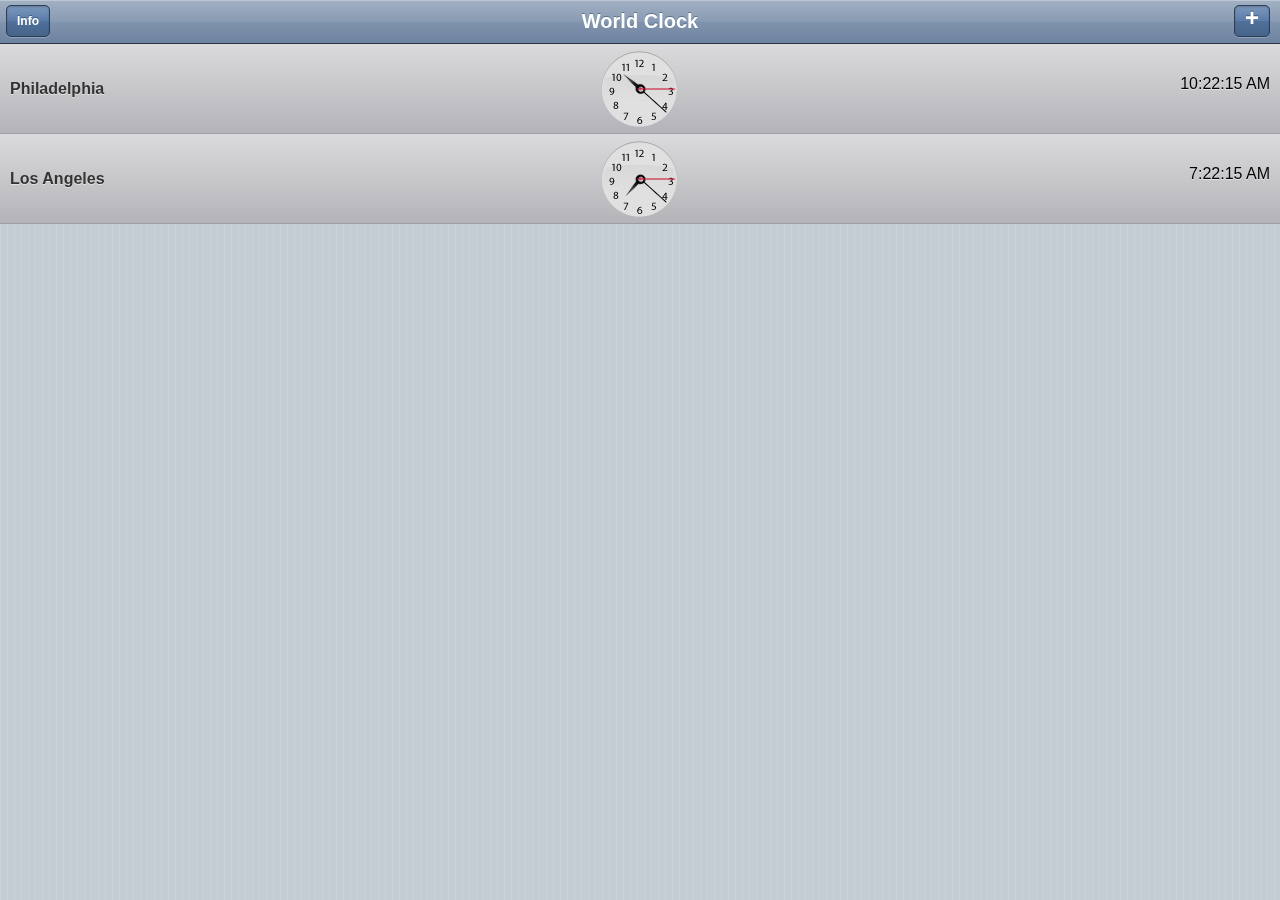
<file: old/jqtouch/demos/clock/index.html>
<!doctype html>
<html>
    <head>
        <meta charset="UTF-8" />
        <title>jQTouch &beta;</title>
        <style type="text/css" media="screen">@import "../../themes/css/apple.css";</style>
        <script src="../../src/lib/zepto.min.js" type="text/javascript" charset="utf-8"></script>
        <script src="../../src/jqtouch.min.js" type="text/javascript" charset="utf-8"></script>

        <!-- 
            jQTouch Clock Demo
            All custom code is embedded below:
        -->
        <link rel="stylesheet" href="clock.css" type="text/css" media="screen" charset="utf-8" />
        <script type="text/javascript" charset="utf-8">
            $.jQTouch({
                icon: 'icon.png',
                startupScreen: 'img/startup.png'
            });
            $(function(){
                function addClock(label, tz){
                    var html = '';
                    html += '<div>'
                    html +=     '<div class="clock">'
                    html +=         '<div class="hour"></div>'
                    html +=         '<div class="min"></div>'
                    html +=         '<div class="sec"></div>'
                    html +=     '</div>'
                    html +=     '<div class="city">GMT</div>'
                    html +=     '<div class="time">Time</div>'
                    html += '</div>'
                    var insert = $(html);
                    $('#clocks').append(
                        insert.data('tz_offset', tz).find('.city').html(label).end()
                    );
                }
                function updateClocks(){
                    var localTime = new Date();
                    $('#clocks > div').each(function(){
                        var tz_offset = $(this).data('tz_offset') || 0;
                        var ms = localTime.getTime() 
                             + (localTime.getTimezoneOffset() * 60000)
                             + (tz_offset + 1) * 3600000;
                        var time = new Date(ms);
                        var hour = time.getHours();
                        var minute = time.getMinutes();
                        var second = time.getSeconds();
                        var $el = $(this);
                        var ampm = 'AM';
                        var nicehour = hour;
                        if (hour > 12 ) {
                            nicehour = hour - 12;
                            ampm = 'PM';
                        } else if ( hour == 0 ) {
                            nicehour = 12;
                        }
                        $('.hour', $el).css('-webkit-transform', 'rotate(' + ( hour * 30 + (minute/2) ) + 'deg)');
                        $('.min', $el).css('-webkit-transform', 'rotate(' + ( minute * 6 ) + 'deg)');
                        $('.sec', $el).css('-webkit-transform', 'rotate(' + ( second * 6 ) + 'deg)');
                        $('.time', this).html(nicehour + ':' + minute + ':' + second + ' ' + ampm);
                    });
                }
                $('#time').submit(function(){
                    addClock($('#label').val(), Number($('#timezone').val()));
                    $('input').blur();
                    $('#add .cancel').click();
                    this.reset();
                    return false;
                });
                addClock('Philadelphia', -5.0);
                addClock('Los Angeles', -8.0);
                updateClocks();
                setInterval(updateClocks, 1000);
            });
        </script>
    </head>
    <body>
        <div id="jqt">
            <div id="home">
                <div class="toolbar">
                    <h1>World Clock</h1>
                    <a href="#info" class="button leftButton flip">Info</a>
                    <a href="#add" class="button add slideup">+</a>
                </div>
                <div id="clocks">
                </div>
            </div>
            <div class="form" id="add">
                <div class="toolbar">
                    <h1>New Time Zone</h1>
                    <a href="#add" class="cancel">Cancel</a>
                </div>
                <form id="time">
                    <ul class="rounded">
                        <li><input type="text" id="label" name="Label" placeholder="Label"></li>
                        <li><select name="timezone" id="timezone">
                              <option value="-12.0">(GMT -12:00) Eniwetok</option>
                              <option value="-11.0">(GMT -11:00) Samoa</option>
                              <option value="-10.0">(GMT -10:00) Hawaii</option>
                              <option value="-9.0">(GMT -9:00) Alaska</option>
                              <option value="-8.0">(GMT -8:00) Pacific Time</option>
                              <option value="-7.0">(GMT -7:00) Mountain Time</option>
                              <option value="-6.0">(GMT -6:00) Central Time</option>
                              <option value="-5.0">(GMT -5:00) Eastern Time</option>
                              <option value="-4.0">(GMT -4:00) Atlantic Time</option>
                              <option value="-3.5">(GMT -3:30) Newfoundland</option>
                              <option value="-3.0">(GMT -3:00) Brazil</option>
                              <option value="-2.0">(GMT -2:00) Mid-Atlantic</option>
                              <option value="-1.0">(GMT -1:00 hour) Azores</option>
                              <option value="0.0" selected>(GMT) Western Europe Time</option>
                              <option value="1.0">(GMT +1:00 hour) Paris</option>
                              <option value="2.0">(GMT +2:00) Kaliningrad</option>
                              <option value="3.0">(GMT +3:00) Baghdad</option>
                              <option value="3.5">(GMT +3:30) Tehran</option>
                              <option value="4.0">(GMT +4:00) Abu Dhabi</option>
                              <option value="4.5">(GMT +4:30) Kabul</option>
                              <option value="5.0">(GMT +5:00) Ekaterinburg</option>
                              <option value="5.5">(GMT +5:30) New Delhi</option>
                              <option value="5.75">(GMT +5:45) Kathmandu</option>
                              <option value="6.0">(GMT +6:00) Colombo</option>
                              <option value="7.0">(GMT +7:00) Bangkok</option>
                              <option value="8.0">(GMT +8:00) Hong Kong</option>
                              <option value="9.0">(GMT +9:00) Tokyo</option>
                              <option value="9.5">(GMT +9:30) Adelaide</option>
                              <option value="10.0">(GMT +10:00) Eastern Australia</option>
                              <option value="11.0">(GMT +11:00) Solomon Islands</option>
                              <option value="12.0">(GMT +12:00) Fiji</option>
                        </select></li>
                    </ul>
                    <a href="#" style="margin: 10px;" class="whiteButton submit">Add Clock</a>
                </form>
            </div>
            <div id="info">
                <div class="toolbar">
                    <h1>About</h1>
                    <a href="#add" class="cancel">Cancel</a>
                </div>
                <div class="info">
                    This is a demo for jQTouch.
                </div>
            </div>
        </div>
    </body>
</html>
</file>
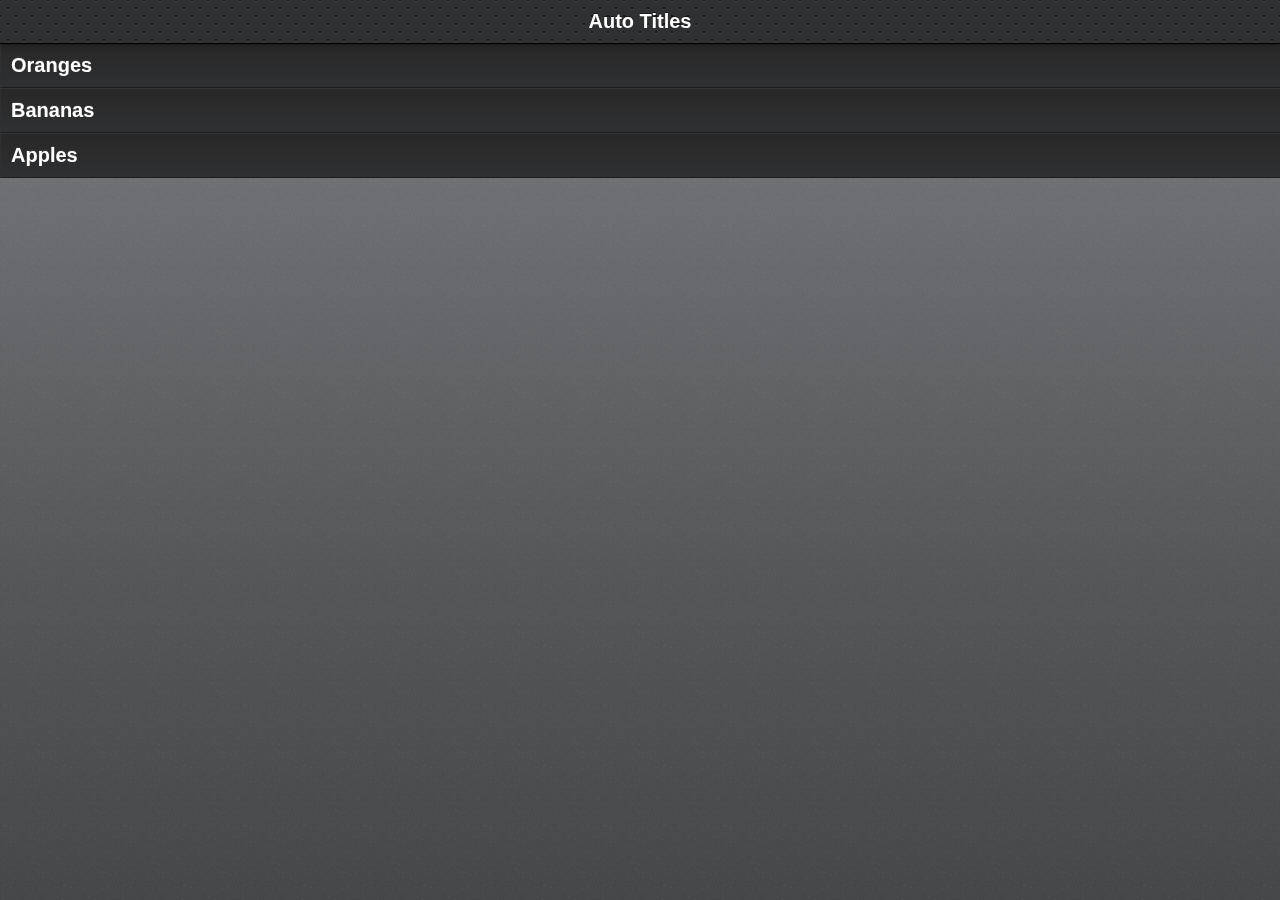
<file: old/jqtouch/demos/ext_autotitles/index.html>
<!doctype html>
<html>
    <head>
        <meta charset="UTF-8" />
        <title>jQT.Floaty</title>
        <style type="text/css" media="screen">@import "../../themes/css/jqtouch.css";</style>
        <script src="../../src/lib/zepto.min.js" type="text/javascript" charset="utf-8"></script>
        <script src="../../src/jqtouch.min.js" type="text/javascript" charset="utf-8"></script>
        

        <script src="../../extensions/jqt.autotitles.min.js" type="application/x-javascript" charset="utf-8"></script>

        <script type="text/javascript" charset="utf-8">
            var jQT = new $.jQTouch({
                icon: 'jqtouch.png',
                addGlossToIcon: false,
                startupScreen: 'jqt_startup.png',
                statusBar: 'black'
            });
        </script>
    </head>
    <body>
        <div id="jqt">
            <div id="page1">
                <div class="toolbar">
                    <h1>Auto Titles</h1>
                </div>
                <ul class="edgetoedge">
                    <li><a href="#page2">Oranges</a></li>
                    <li><a href="#page2">Bananas</a></li>
                    <li><a href="#page2">Apples</a></li>
                </ul>
            </div>
            <div id="page2">
                <div class="toolbar">
                    <a href="#" class="back">back</a>
                    <h1><!-- Will be filled in --></h1>
                </div>
                <div class="info">
                    The title for this page was automatically set from it&#8217;s referring link, no extra scripts required. Just include the extension and this happens.
                </div>
            </div>
        </div>
    </body>
</html>
</file>
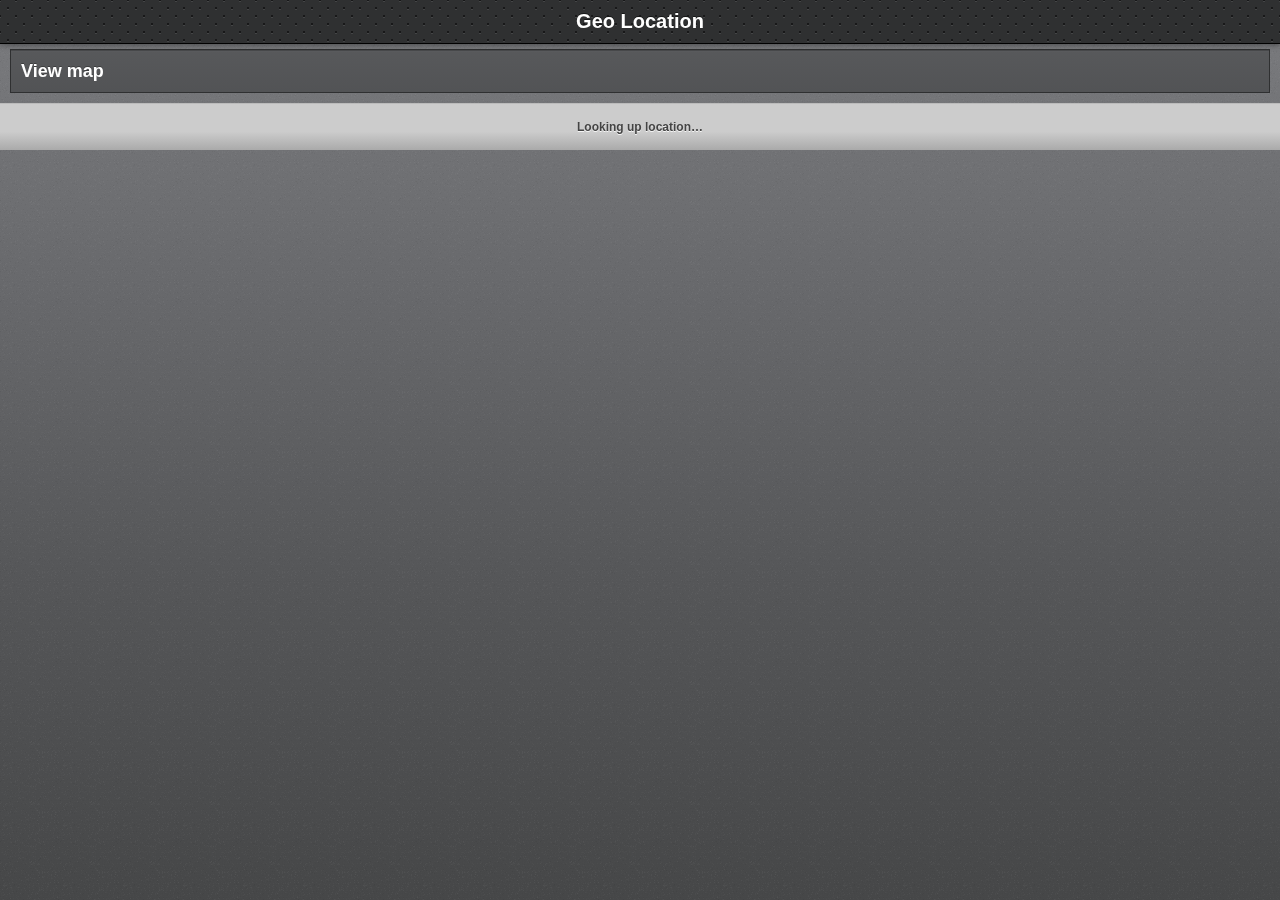
<file: old/jqtouch/demos/ext_location/index.html>
<!doctype html>
<html>
    <head>
        <meta charset="UTF-8" />
        <title>jQT.Location</title>
        <style type="text/css" media="screen">@import "../../themes/css/jqtouch.css";</style>
        <script src="../../src/lib/zepto.min.js" type="text/javascript" charset="utf-8"></script>
        <script src="../../src/jqtouch.min.js" type="text/javascript" charset="utf-8"></script>
        <script src="../../extensions/jqt.location.min.js" type="application/x-javascript" charset="utf-8"></script>
        <script type="text/javascript" src="http://maps.google.com/maps/api/js?sensor=false"></script>

        <script type="text/javascript" charset="utf-8">
            var jQT = new $.jQTouch({
                icon: 'jqtouch.png',
                addGlossToIcon: false,
                startupScreen: 'jqt_startup.png',
                statusBar: 'black'
            });

            $(function(){
                function setDisplay(text) {
                    $('div#jqt .info').empty().append(text)
                }
                
                // We pass "updateLocation" a callback function,
                // to run once we have the coordinates.
                // We also set it to a variable, so we can know
                // right away if it's working or not
                var lookup = jQT.updateLocation(function(coords){
                    if (coords) {
                        setDisplay('Latitude: ' + coords.latitude + '<br />Longitude: ' + coords.longitude);
                        
                        
                        var latlng = new google.maps.LatLng(coords.latitude, coords.longitude);
                        var myOptions = {
                          zoom: 8,
                          center: latlng,
                          mapTypeId: google.maps.MapTypeId.ROADMAP
                        };
                        var map = new google.maps.Map($("#map_canvas").get(0), myOptions);

                    } else {
                        setDisplay('Device not capable of geo-location.');
                    }
                }, function(){
                    var latlng = new google.maps.LatLng(37.48, -122.24);
                    var myOptions = {
                      zoom: 8,
                      center: latlng,
                      mapTypeId: google.maps.MapTypeId.ROADMAP
                    };
                    var map = new google.maps.Map($("#map_canvas").get(0), myOptions);
                });

                if (lookup) {
                    setDisplay('Looking up location&hellip;');
                }
            });
        </script>
        <style type="text/css" media="screen">
            #map_canvas {
                height: 100%;
                background-color: rgba(255,255,255,.3);
            }
        </style>
    </head>
    <body>
        <div id="jqt">
            <div id="getlocation">
                <div class="toolbar">
                    <h1>Geo Location</h1>
                </div>
                <ul>
                    <li><a href="#map">View map</a></li>
                </ul>
                <div class="info"></div>
            </div>
            <div id="map" class="scroll">
                <div class="toolbar">
                    <h1>Map</h1>
                    <a href="#" class="back">Back</a>
                </div>
                <div id="map_canvas" class="notransform">
                    
                </div>
            </div>
        </div>
    </body>
</html>
</file>
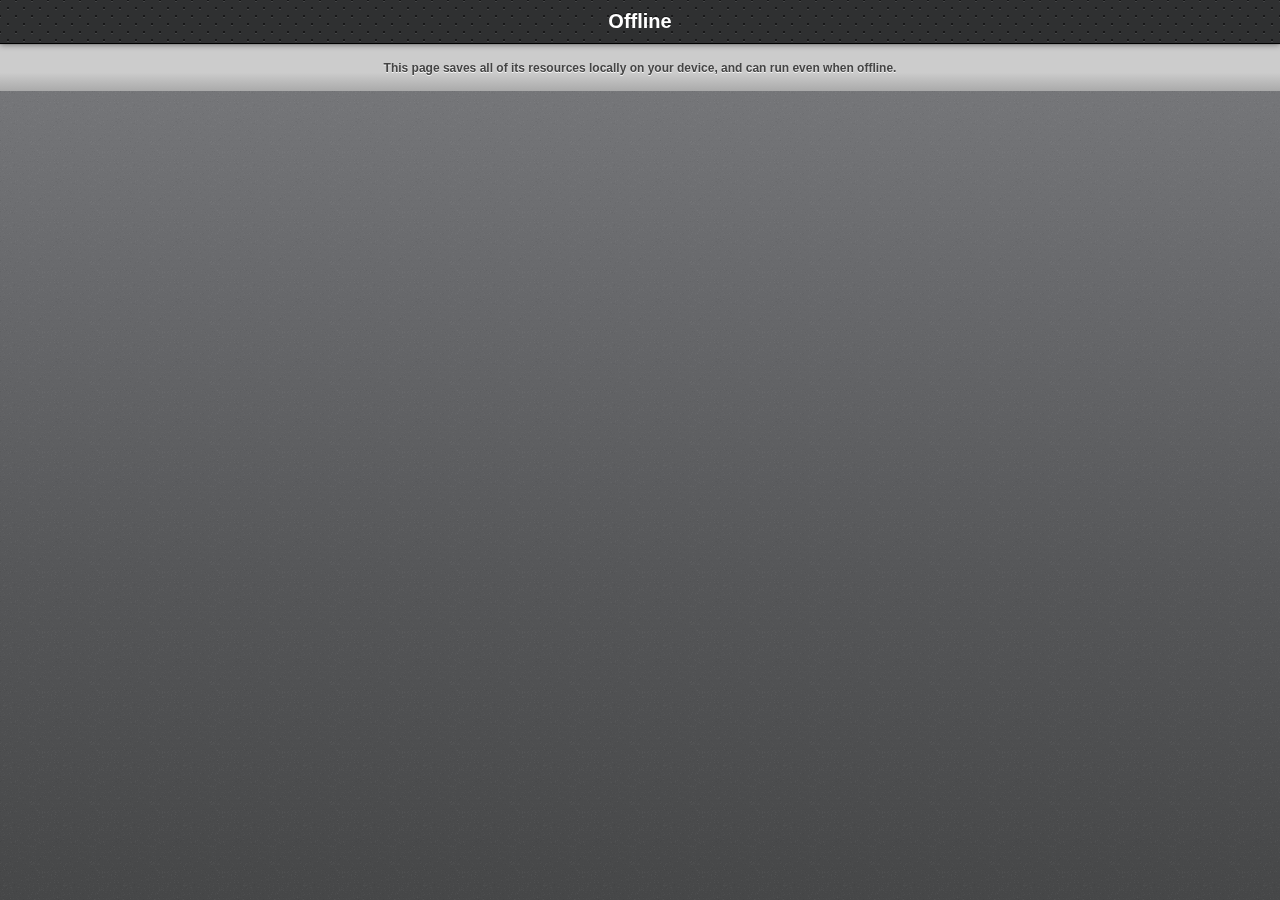
<file: old/jqtouch/demos/ext_offline/index.html>
<!doctype html>
<html manifest="cache.manifest">
    <head>
        <meta charset="UTF-8" />
        <title>jQT.Offline</title>
        <style type="text/css" media="screen">@import "../../themes/css/jqtouch.css";</style>
        <script src="../../src/lib/zepto.min.js" type="text/javascript" charset="utf-8"></script>
        <script src="../../src/jqtouch.min.js" type="text/javascript" charset="utf-8"></script>
        <script src="../../extensions/jqt.offline.min.js" type="application/x-javascript" charset="utf-8"></script>

        <script type="text/javascript" charset="utf-8">
            var jQT = new $.jQTouch({
                icon: 'jqtouch.png',
                addGlossToIcon: false,
                fullScreen: false
            });

            $(function(){
                console.log('Document.ready test');
            });
        </script>

    </head>
    <body>
        <div id="jqt">
            <div id="home">
                <div class="toolbar">
                    <h1>Offline</h1>
                </div>
                <div class="info">This page saves all of its resources locally on your device, and can run even when offline.</div>
            </div>
        </div>
    </body>
</html>
</file>
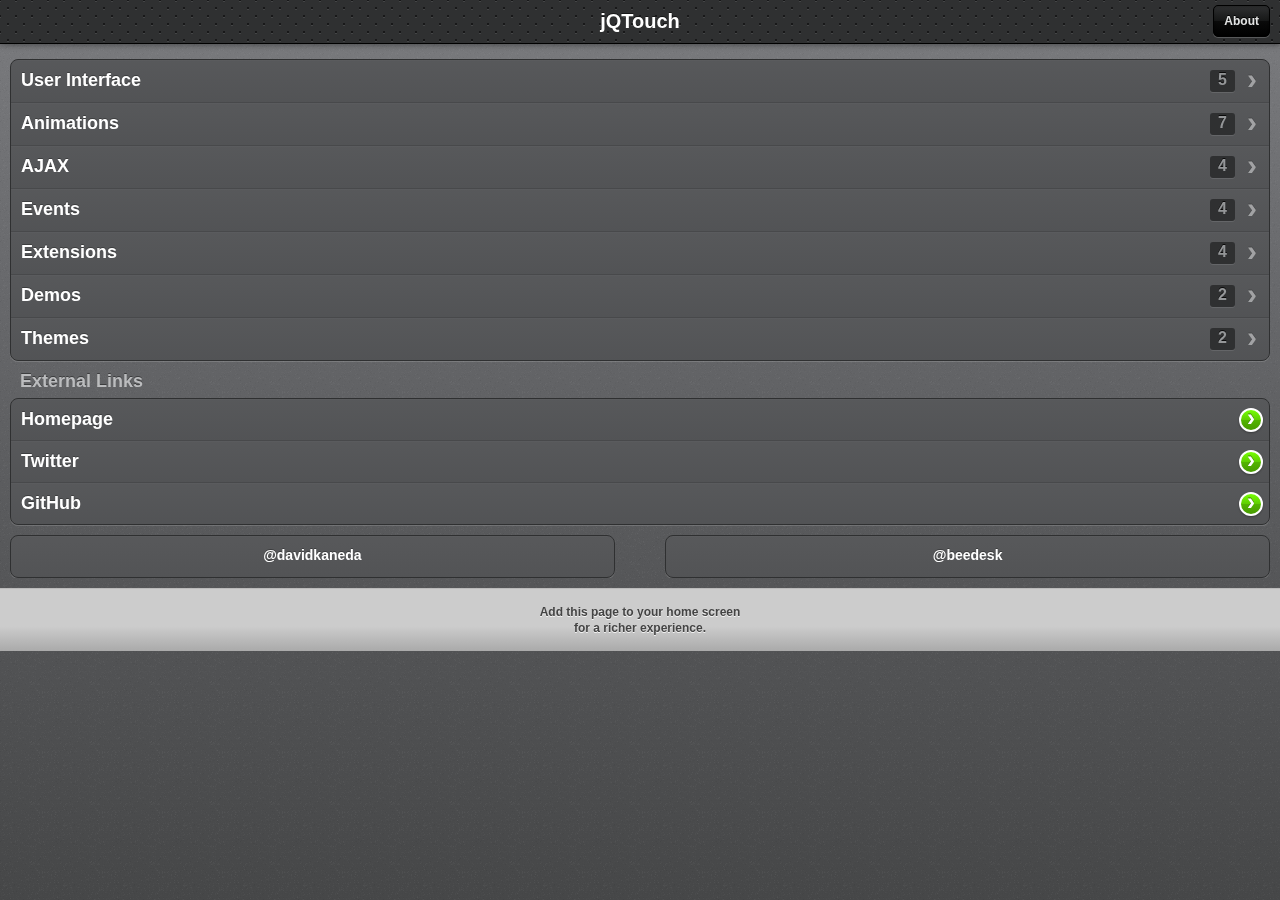
<file: old/jqtouch/demos/main/index.html>
<!doctype html>
<html>
    <head>
        <meta charset="UTF-8" />
        <title>jQTouch &beta;</title>
        <link rel="stylesheet" href="../../themes/css/jqtouch.css" title="jQTouch">

        <script src="../../src/lib/zepto.min.js" type="text/javascript" charset="utf-8"></script>
        <script src="../../src/jqtouch.min.js" type="text/javascript" charset="utf-8"></script>
        <!-- Uncomment the following two lines (and comment out the previous two) to use jQuery instead of Zepto. -->
        <!-- <script src="../../src/lib/jquery-1.7.min.js" type="application/x-javascript" charset="utf-8"></script> -->
        <!-- <script src="../../src/jqtouch-jquery.min.js" type="application/x-javascript" charset="utf-8"></script> -->

        <script src="../../extensions/jqt.themeswitcher.min.js" type="application/x-javascript" charset="utf-8"></script>

        <script type="text/javascript" charset="utf-8">
            var jQT = new $.jQTouch({
                icon: 'jqtouch.png',
                icon4: 'jqtouch4.png',
                addGlossToIcon: false,
                startupScreen: 'jqt_startup.png',
                statusBar: 'black-translucent',
                themeSelectionSelector: '#jqt #themes ul',
                preloadImages: []
            });

            // Some sample Javascript functions:
            $(function(){

                // Show a swipe event on swipe test
                $('#swipeme').swipe(function(evt, data) {
                    var details = !data ? '': '<strong>' + data.direction + '/' + data.deltaX +':' + data.deltaY + '</strong>!';
                    $(this).html('You swiped ' + details );
                    $(this).parent().after('<li>swiped!</li>')
                });

                $('#tapme').tap(function(){
                    $(this).parent().after('<li>tapped!</li>')
                });

                $('a[target="_blank"]').bind('click', function() {
                    if (confirm('This link opens in a new window.')) {
                        return true;
                    } else {
                        return false;
                    }
                });

                // Page animation callback events
                $('#pageevents').
                    bind('pageAnimationStart', function(e, info){ 
                        $(this).find('.info').append('Started animating ' + info.direction + '&hellip;  And the link ' +
                            'had this custom data: ' + $(this).data('referrer').data('custom') + '<br>');
                    }).
                    bind('pageAnimationEnd', function(e, info){
                        $(this).find('.info').append('Finished animating ' + info.direction + '.<br><br>');

                    });
                
                // Page animations end with AJAX callback event, example 1 (load remote HTML only first time)
                $('#callback').bind('pageAnimationEnd', function(e, info){
                    // Make sure the data hasn't already been loaded (we'll set 'loaded' to true a couple lines further down)
                    if (!$(this).data('loaded')) {
                        // Append a placeholder in case the remote HTML takes its sweet time making it back
                        // Then, overwrite the "Loading" placeholder text with the remote HTML
                        $(this).append($('<div>Loading</div>').load('ajax.html .info', function() {        
                            // Set the 'loaded' var to true so we know not to reload
                            // the HTML next time the #callback div animation ends
                            $(this).parent().data('loaded', true);  
                        }));
                    }
                });
                // Orientation callback event
                $('#jqt').bind('turn', function(e, data){
                    $('#orient').html('Orientation: ' + data.orientation);
                });
                
            });
        </script>
        <style type="text/css" media="screen">
            #jqt.fullscreen #home .info {
                display: none;
            }
            div#jqt #about {
                padding: 100px 10px 40px;
                text-shadow: rgba(0, 0, 0, 0.3) 0px -1px 0;
                color: #999;
                font-size: 13px;
                text-align: center;
                background: #161618;
            }
            div#jqt #about p {
                margin-bottom: 8px;
            }
            div#jqt #about a {
                color: #fff;
                font-weight: bold;
                text-decoration: none;
            }
        </style>
    </head>
    <body>
        <div id="jqt">
            <div id="about" class="selectable">
                    <p><img src="jqtouch.png" /></p>
                    <p><strong>jQTouch</strong><br>Version 1.0 beta<br>
                        <a href="http://www.davidkaneda.com">By David Kaneda</a></p>
                    <p><em>Create powerful mobile apps with<br> just HTML, CSS, and jQuery.</em></p>
                    <p>
                        <a target="_blank" href="http://twitter.com/jqtouch">@jQTouch on Twitter</a>
                    </p>
                    <p><br><br><a href="#" class="grayButton goback">Close</a></p>
            </div>
            <div id="ajax">
                <div class="toolbar">
                    <h1>AJAX</h1>
                    <a class="back" href="#home">Home</a>
                </div>
                <div class="scroll">
                    <ul class="rounded">
                        <li class="arrow"><a href="#ajax_post">POST Form Example</a></li>
                        <li class="arrow"><a href="ajax.html">GET Example</a></li>
                        <li class="arrow"><a href="ajax_long.html">Long GET Example</a></li>
                        <li class="arrow"><a href="#callback">With Callback</a></li>
                    </ul>
                </div>
            </div>
            <div id="animations">
                <div class="toolbar">
                    <h1>Animations</h1>
                    <a class="back" href="#">Home</a>
                </div>
                <div class="scroll">
                    <h2>Most Popular</h2>
                    <ul class="rounded">
                        <li><a href="#animdemo">Slide</a></li>
                        <li><a href="#animdemo" class="slideup">Slide Up</a></li>
                        <li><a href="#animdemo" class="dissolve">Dissolve</a></li>
                        <li><a href="#animdemo" class="pop">Pop</a></li>
                    </ul>
                    <h2>3d Transitions</h2>
                    <ul class="rounded">
                        <li><a href="#animdemo" class="flipright">Flip right</a></li>
                        <li><a href="#animdemo" class="flipleft">Flip left</a></li>
                        <li><a href="#animdemo" class="cube">Cube</a></li>
                        <li><a href="#animdemo" class="swap">Swap</a></li>
                    </ul>
                </div>
                <div class="info">
                    Custom animations are also <a target="_blank" href="http://code.google.com/p/jqtouch/wiki/Animations">easy to write</a>. <br>View the source in <code>demos/customanimation</code> to see how.
                </div>
            </div>
            <div id="animations2">
                <div class="toolbar">
                    <h1>Animations</h1>
                    <a href="#" class="back">Animations</a>
                </div>
                <div class="scroll">
                    <ul class="rounded">
                    </ul>
                </div>
            </div>
            <div id="animdemo">
                <div style="font-size: 1.5em; text-align: center; margin: 160px 0 90px; font-family: Marker felt;">
                    Pretty smooth, eh?            
                </div>
                <a style="margin-bottom: 120px;color:rgba(0,0,0,.9)" href="#" class="whiteButton goback">Go back</a>
            </div>
            <div id="buttons">
                <div class="toolbar">
                    <h1>Buttons!</h1>
                    <a href="#" class="back">Home</a>
                </div>
                <div style="margin-top: 10px;" class="scroll">
                    <a href="#" class="whiteButton">White</a>
                    <br>
                    <a href="#" class="grayButton">Gray</a>
                    <br>
                    <a href="#" class="redButton">Red</a>
                    <br>
                    <a href="#" class="greenButton">Green</a>
                </div>
            </div>
            <div id="callback">
                <div class="toolbar">
                    <h1>AJAX w/Callback</h1>
                    <a class="back" href="#">Ajax</a>
                </div>
            </div>
            <div id="callbacks">
                <div class="toolbar">
                    <h1>Events</h1>
                    <a class="back" href="#home">Home</a>
                </div>
                <div class="scroll">
                    <ul class="rounded">
                        <li id="orient">Orientation: <strong>portrait</strong></li>
                        <li><a href="#pageevents" data-custom="WOOT!">Page events</a></li>
                        <li><a href="#" id="swipeme">Swipe me!</a></li>
                        <li><a href="#" id="tapme">Tap me!</a></li>
                    </ul>
                </div>
            </div>
            <div id="demos">
                <div class="toolbar">
                    <h1>Demos</h1>
                    <a class="back" href="#home">Home</a>
                </div>
                <div class="scroll">
 
                    <ul class="rounded">
                        <li class="forward"><a target="_blank" href="../todo">To-Do app</a></li>
                        <li class="forward"><a target="_blank" href="../clock">Clock app</a></li>
                    </ul>
                </div>
                <div class="info">
                     These apps open in a new window. Don&#8217;t forget to save them to your home screen to enable full-screen mode.
                 </div>
            </div>
            <div id="edge">
                <div class="toolbar">
                    <h1>Edge to Edge</h1>
                    <a href="#" class="back">Back</a>
                </div>
                <ul class="edgetoedge scroll">
                    <li class="sep">F</li>
                    <li><a href="#">Flintstone, <em>Fred</em> <small>Label</small></a></li>
                    <li><a href="#">Flintstone, <em>Pebble</em> <small class="counter">42</small></a></li>
                    <li><a href="#">Flintstone, <em>Wilma</em></a></li>
                    <li class="sep">J</li>
                    <li class="arrow"><a href="#">Jetson, <em>Elroy</em> <small>Label</small></a></li>
                    <li class="arrow"><a href="#">Jetson, <em>George</em> <small class="counter">42</small></a></li>
                    <li class="arrow"><a href="#">Jetson, <em>Jane</em></a></li>
                    <li class="arrow"><a href="#">Jetson, <em>Judy</em></a></li>
                    <li class="sep">R</li>
                    <li class="forward"><a href="#">Rubble, <em>Bambam</em> <small>Label</small></a></li>
                    <li class="forward"><a href="#">Rubble, <em>Barney</em> <small class="counter">42</small></a></li>
                    <li class="forward"><a href="#">Rubble, <em>Betty</em></a></li>
                </ul>
            </div>
            <div id="themes">
                <div class="toolbar">
                    <h1>Themes</h1>
                    <a href="#" class="back">Back</a>
                </div>
                <ul class="rounded">
                </ul>
            </div>
            <div id="extensions">
                <div class="toolbar">
                    <h1>Extensions</h1>
                    <a class="back" href="#home">Home</a>
                </div>
                <div class="scroll">
                    <div class="info">
                        These apps open in a new window. Don&#8217;t forget to save them to your home screen to enable full-screen mode.
                    </div>
                    <ul class="rounded">
                        <li class="forward"><a target="_blank" href="../ext_location/index.html">Geo Location</a></li>
                        <li class="forward"><a target="_blank" href="../ext_offline/index.html">Offline Utility</a></li>
                        <li class="forward"><a target="_blank" href="../ext_floaty/index.html">Floaty Bar</a></li>
                        <li class="forward"><a target="_blank" href="../ext_autotitles/index.html">Auto Titles</a></li>
                    </ul>
                </div>
            </div>
            <div id="forms">
                <div class="toolbar">
                    <h1>Forms</h1>
                    <a href="#" class="back">Back</a>
                </div>
                <form class="scroll">
                    <ul class="edit rounded">
                        <li><input type="text" name="name" placeholder="Text" id="some_name" /></li>
                        <li><input type="search" name="search" placeholder="Search" id="some_name" /></li>
                        <li><input type="tel" name="phone" placeholder="Phone" id="some_name"  /></li>
                        <li><input type="number" name="zip" placeholder="Numbers" id="some_name" /></li>                    
                        <li><input type="email" name="email" placeholder="Email" id="some_name" /></li>
                        <li><input type="url" name="url" placeholder="Url" id="some_name" /></li>
                        <li><textarea placeholder="Textarea" ></textarea></li>
                        <li>Sample Toggle <span class="toggle"><input type="checkbox" /></span></li>
                        <li class="arrow">
                            <select id="lol">
                                <optgroup label="Swedish Cars">
                                    <option value ="volvo">Volvo</option>
                                    <option value ="saab">Saab</option>
                                </optgroup>
                                <optgroup label="German Cars">
                                    <option value ="mercedes">Mercedes</option>
                                    <option value ="audi">Audi</option>
                                </optgroup>
                            </select>
                        </li>
                        <li><input type="password" name="some_name" value="iphonedelcopon" id="some_name" /></li>
                        <li><input type="checkbox" name="food" value="punch" title="Punch" /></li>
                        <li><input type="checkbox" name="food" value="pie" checked="checked" title="Pie" /></li>
                        <li><input type="radio" name="bag" value="paper" title="Paper" /></li>
                        <li><input type="radio" name="bag" value="plastic" title="Plastic" /></li>
                    </ul>
                </form>
            </div>
            <div id="home" class="current">
                <div class="toolbar">
                    <h1>jQTouch</h1>
                    <a class="button slideup" id="infoButton" href="#about">About</a>
                </div>
                <div class="scroll">
                    <ul class="rounded">
                        <li class="arrow"><a href="#ui">User Interface <small class="counter">5</small></a> </li>
                        <li class="arrow"><a href="#animations">Animations <small class="counter">7</small></a></li>
                        <li class="arrow"><a href="#ajax">AJAX <small class="counter">4</small></a></li>
                        <li class="arrow"><a href="#callbacks">Events <small class="counter">4</small></a></li>
                        <li class="arrow"><a href="#extensions">Extensions <small class="counter">4</small></a> </li>
                        <li class="arrow"><a href="#demos">Demos <small class="counter">2</small></a></li>
                        <li class="arrow"><a href="#themes">Themes <small class="counter">2</small></a></li>
                    </ul>
                    <h2>External Links</h2>
                    <ul class="rounded">
                        <li class="forward"><a target="_blank" href="http://www.jqtouch.com/">Homepage</a></li>
                        <li class="forward"><a target="_blank" href="http://twitter.com/#!/jqtouch">Twitter</a></li>
                        <li class="forward"><a target="_blank" href="http://github.com/senchalabs/jQTouch">GitHub</a></li>
                    </ul>
                    <ul class="individual">
                        <li><a target="_blank" href="http://twitter.com/!#/davidkaneda">@davidkaneda</a></li>
                        <li><a target="_blank" href="http://twitter.com/!#/beedesk">@beedesk</a></li>
                    </ul>
                    <div class="info">
                        <p>Add this page to your home screen <br>for a richer experience.</p>
                    </div>
                </div>
            </div>
            <div id="metal">
                <div class="toolbar">
                    <h1>Metal Lists</h1>
                    <a href="#" class="back">Back</a>
                </div>
                <ul class="metal scroll">
                    <li class="arrow"><a href="#"><small>AM</small> 9:40 <em>Buenos Aires</em></a></li>
                    <li class="arrow"><a href="#"><small>PM</small> 19:40 <em>Singapur</em></a></li>
                    <li class="arrow"><a href="#"><small>PM</small> 22:40 <em>Japan</em></a></li>
                    <li class="arrow"><a href="#"><small>PM</small> 11:40 <em>New York</em></a></li>
                    <li class="arrow"><a href="#"><small>PM</small> 9:40 <em>Ontario</em></a></li>
                </ul>
            </div>
            <div id="pageevents">
                <div class="toolbar">
                    <h1>Page Events</h1>
                    <a class="back" href="#">Events</a>
                </div>
                <div class="info scroll" style="font-weight: normal;">
                </div>
            </div>
            <div id="plastic">
                <div class="toolbar">
                    <h1>Plastic Lists</h1>
                    <a href="#" class="back">Back</a>
                </div>
                <ul class="plastic scroll">
                    <li class="arrow"><a href="#">Simple list <small>Label</small></a></li>
                    <li class="arrow"><a href="#">Contact list <small class="counter">42</small></a></li>
                    <li class="forward"><a href="#">Content List</a></li>
                    <li><a href="#">Metal list</a></li>
                </ul>
            </div>
            <div id="ui">
                <div class="toolbar">
                    <h1>UI Demos</h1>
                    <a class="back" href="#">Home</a>
                </div>
                <div class="scroll">
                    <h2>Lists</h2>
                    <ul class="rounded">
                        <li class="arrow"><a href="#edge">Edge to Edge</a></li>
                        <li class="arrow"><a href="#plastic">Plastic</a></li>
                        <li class="arrow"><a href="#metal">Metal</a></li>
						 <li class="arrow"><a href="#edge">Edge to Edge</a></li>
                        <li class="arrow"><a href="#plastic">Plastic</a></li>
                        <li class="arrow"><a href="#metal">Metal</a></li>
                    </ul>
                    <h2>Buttons</h2>
                    <ul class="rounded">
                        <li class="arrow"><a href="#buttons">Buttons</a></li>
                    </ul>
                    <h2>Forms</h2>
                    <ul class="rounded">
                        <li class="arrow"><a href="#forms">Forms</a></li>
                    </ul>
                </div>
            </div>
            <form id="ajax_post" action="ajax_post.php" method="POST" class="form">
                <div class="toolbar">
                    <h1>Post Demo</h1>
                    <a class="back" href="#">Ajax</a>
                </div>
                <div class="scroll">
                    <ul class="rounded">
                        <li><input type="text" name="zip" value="" placeholder="Zip Code" /></li>
                    </ul>
                    <h2>Favorite color?</h2>
                    <ul class="rounded">
                        <li><input type="radio" name="color" value="green" title="Green" /></li>
                        <li><input type="radio" name="color" value="blue" title="Blue" /></li>
                        <li><input type="radio" name="color" value="red" title="Red" /></li>
                    </ul>
                    <a style="margin-top: 10px; margin-bottom: 10px; color:rgba(0,0,0,.9)" href="#" class="submit whiteButton">Submit</a>
                </div>
            </form>
        </div>
    </body>
</html>
</file>
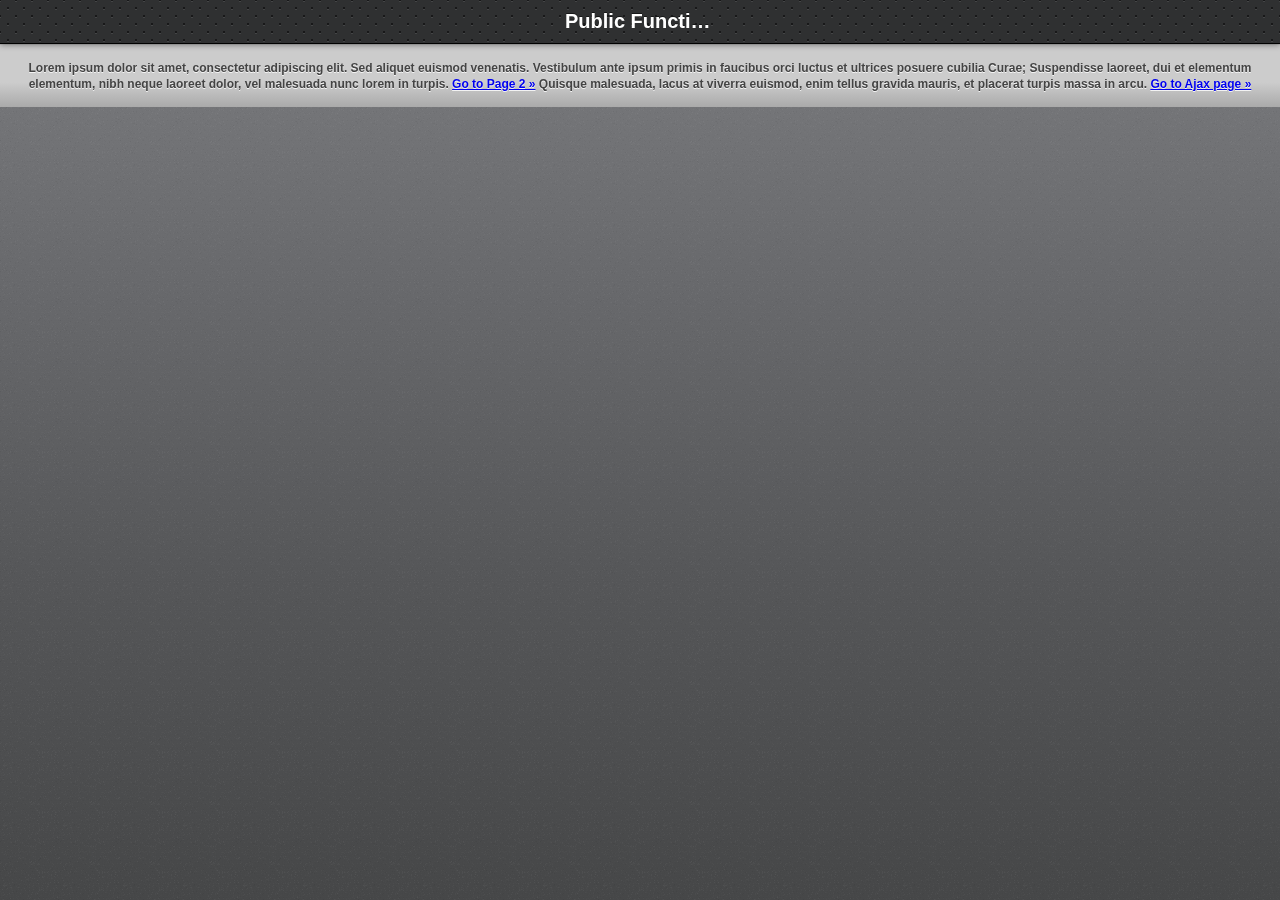
<file: old/jqtouch/demos/public_objects/index.html>
<!doctype html>
<html>
    <head>
        <meta charset="UTF-8" />
        
        <title>jQTouch &beta;</title>
        <style type="text/css" media="screen">@import "../../themes/css/jqtouch.css";</style>
        <script src="../../src/lib/zepto.min.js" type="text/javascript" charset="utf-8"></script>
        <script src="../../src/jqtouch.min.js" type="text/javascript" charset="utf-8"></script>

        <script type="text/javascript" charset="utf-8">
            var jQT = new $.jQTouch({
                icon: 'jqtouch.png',
                addGlossToIcon: false,
                startupScreen: 'jqt_startup.png',
                statusBar: 'black'
            });

            $(function(){
                $('#go_link').tap(function(){
                    jQT.goTo('#page2', 'flip');
                });
                $('#ajax_link').tap(function(){
                    jQT.goTo('../main/ajax.html', 'pop');
                })
            });
        </script>
        <style type="text/css" media="screen">
            /* Custom Style */
        </style>
    </head>
    <body>
        <div id="jqt">
            <div id="home">
                <div class="toolbar">
                    <h1>Public Functions</h1>
                </div>
                <div class="info">
                    Lorem ipsum dolor sit amet, consectetur adipiscing elit. Sed aliquet euismod venenatis. Vestibulum ante ipsum primis in faucibus orci luctus et ultrices posuere cubilia Curae; Suspendisse laoreet, dui et elementum elementum, nibh neque laoreet dolor, vel malesuada nunc lorem in turpis. <a href="#" id="go_link">Go to Page 2 &raquo;</a> Quisque malesuada, lacus at viverra euismod, enim tellus gravida mauris, et placerat turpis massa in arcu. <a href="#" id="ajax_link">Go to Ajax page &raquo;</a>
                    
                </div>
            </div>
            <div id="page2">
                <h1 style="margin: 100px 0; text-align: center;">Success!</h1>
                <a href="#" class="back">Back</a>
            </div>
        </div>
    </body>
</html>
</file>
<file: old/jqtouch/demos/clock/clock.css>
* {
    margin: 0;
    padding: 0;
}
body {
    font-family: "Helvetica Neue",Arial,Helvetica,Geneva,sans-serif;
}
.clock {
    background: url(img/face.png);
    position: relative;
    width: 78px;
    height: 78px;
    margin: 5px auto;
    overflow: hidden;
}
.hour,.min,.sec {
    width: 9px;
    height: 78px;
    position: absolute;
    top: 0;
    left: 35px;
}
.hour {
    background: url(img/hour.png);
}
.min {
    background: url(img/minute.png);
}
.sec {
    background: url(img/second.png);
}
#clocks > div {
    background: -webkit-gradient(linear,0% 0%,0% 100%,from(#dadadc),to(#b4b3b8));
    border-bottom: 1px solid #9a9fa5;
    border-top: 1px solid #dbdbdd;
    text-shadow: rgba(255,255,255,.5) 0 1px 0;
    position: relative;
}
.city {
    display: block;
    position: absolute;
    top: 35px;
    font-weight: bold;
    color: #333;
    left: 10px;
}
.time {
    display: block;
    position: absolute;
    right: 10px;
    top: 30px;
}
.time span {
}
</file>
<file: old/jqtouch/themes/css/jqtouch.css>
/**
 * Background noise recipe
 * 
 * This recipe use a sass function to generate a .png file
 * 
 * Inspired by a jQuery plugin "Noisy" by Daniel Rapp @DanielRapp
 * @link https://github.com/DanielRapp/Noisy
 * 
 * Converted using Sass by Aaron Russell @aaronrussell & Philipp Bosch @philippbosch
 * @link https://gist.github.com/1021332
 * 
 * Ported to a sass gem by Antti Salonen @antsa
 * @link https://github.com/antsa/sassy_noise
 * 
 * Mixin:        background-noise
 * Function:     background_noise
 * 
 * @author Daniel Rapp @DanielRapp
 * @author Aaron Russell @aaronrussell
 * @author Philipp Bosch @philippbosch
 * @author Antti Salonen @antsa
 * @author Maxime Thirouin maxime.thirouin@gmail.com @MoOx
 */
/**
 *
 * @class Gradients
 * @author David Kaneda http://www.davidkaneda.com/
 *
 */
/**
 * Adds a background gradient into a specified selector.
 * 
 *     @include background-gradient(#444, 'glossy');
 * 
 * You can also use color-stops if you want full control of the gradient:
 * 
 *     @include background-gradient(#444, color-stops(#333, #222, #111));
 * 
 * @param {color} $bg-color
 * The base color of the gradient.
 * 
 * @param {string/list} $type
 * The style of the gradient, one of five pre-defined options: matte, bevel, glossy, recessed, or linear:
 *
 *     @include background-gradient(red, 'glossy');
 *
 * It can also accept a list of color-stop values:;
 * 
 *     @include background-gradient(black, color-stops(#333, #111, #000));
 * 
 * @param {string} $direction
 * The direction of the gradient.
 */
/**
 * Blueprint grid background pattern
 * 
 * @link http://lea.verou.me/css3patterns/#blueprint-grid
 *
 * @author Lea Verou http://lea.verou.me/ for the original pattern
 * @author Maxime Thirouin maxime.thirouin@gmail.com @MoOx for the sass mixin
 */
/**
 * Background overlay inspired by Google Chrome modal overlay
 * 
 * @author Maxime Thirouin @MoOx maxime.thirouin@gmail.com
 */
/**
 * Striped background pattern
 * 
 * @link http://lea.verou.me/css3patterns/
 *
 * @author Lea Verou http://lea.verou.me/ for the original pattern
 * @author David Kaneda http://www.davidkaneda.com @davidkaneda for the sass mixin
 */
/**
 *
 * Before compass 0.11.5, you need to add
 * Compass::BrowserSupport.add_support("repeating-linear-gradient", "webkit", "moz", "o", "ms")
 * To your configuration (config.rb)
 * @see https://github.com/chriseppstein/compass/issues/401
 *
 * @link http://lea.verou.me/css3patterns/#tartan
 *
 * @author Marta Armada http://swwweet.com/ for the original pattern
 * @author Maxime Thirouin maxime.thirouin@gmail.com @MoOx for the sass mixin
 */
/**
 * Carbon Fiber background pattern
 *
 * @author Lea Verou http://lea.verou.me/ for the original pattern
 * @author David Kaneda http://www.davidkaneda.com/ for the Sass mixin
 *
 * @link http://lea.verou.me/css3patterns/
 *
 */
/**
 * Normalize.css
 * Opposite approche from CSS reset
 * 
 * Based on normalize.css commit 9576d48fc234c5224b1fc4dccba2f5965243843d
 *
 * @link http://github.com/necolas/normalize.css
 */
/* normalize.css 2011-07-12T10:51 UTC · http://github.com/necolas/normalize.css */
/* =============================================================================
   HTML5 element display
   ========================================================================== */
/* =============================================================================
   Base
   ========================================================================== */
/* =============================================================================
   Links
   ========================================================================== */
/* =============================================================================
   Typography
   ========================================================================== */
/* =============================================================================
   Lists
   ========================================================================== */
/* =============================================================================
   Embedded content
   ========================================================================== */
/* =============================================================================
   Figures
   ========================================================================== */
/* =============================================================================
   Forms
   ========================================================================== */
/* =============================================================================
   Tables
   ========================================================================== */
/**
 *
 * @author David Kaneda - http://www.davidkaneda.com
 *
 */
/**
 * @class Color
 */
/**
 * Returns the brightness (out of 100) of a specified color.
 * @todo explain why this is useful
 * @param {color} $color The color you want the brightness value of
 * @return {measurement}
 */
/**
 * Returns the luminosity for a specified color
 * @todo explain why this is useful
 * @param {color} The color to check
 * @return {measurement}
 */
/**
 * Glass effect
 * Use this on image for better effect render
 * 
 * Inspired from Simurai's IMDB redisign
 *
 * @link http://lab.simurai.com/redesign/imdb
 * @thanks Simurai @simurai
 */
/**
 * Note IE7/6 doesn't understand pseudo element as ::before and ::after
 * IE8 need to have :before and not ::before
 * So use only : and not :: if you want to support IE8
 * IE9 Webkit Firefox Opera understand ::
 */
/**
 * Scotch tape effect with pure CSS
 * 
 * @thanks Nick La @nickla for original concept
 * @link http://webdesignerwall.com/tutorials/css3-image-styles
 * 
 * @author David Kaneda http://www.davidkaneda.com
 *
 */
/**
 * Note IE7/6 doesn't understand pseudo element as ::before and ::after
 * IE8 need to have :before and not ::before
 * So use only : and not :: if you want to support IE8
 * IE9 Webkit Firefox Opera understand ::
 */
/**
 * Corner folded with pure CSS
 * 
 * Known support: Firefox 3.5+, Chrome 4+, Safari 4+, Opera 10+, IE 9+.
 * IE8 is not supported because it not render properly box-shadow and
 * pseudo element should be selected with ::element and not :element
 * 
 * @thanks Nicolas Gallagher @necolas
 * @link http://nicolasgallagher.com/pure-css-folded-corner-effect/demo/
 * @todo Nix in .4
 */
/**
 * Note IE7/6 doesn't understand pseudo element as ::before and ::after
 * IE8 need to have :before and not ::before
 * So use only : and not :: if you want to support IE8
 * IE9 Webkit Firefox Opera understand ::
 */
/**
 * Corner folded with pure CSS
 * 
 * Known support: Firefox 3.5+, Chrome 4+, Safari 4+, Opera 10+, IE 9+.
 * IE8 is not supported because it not render properly box-shadow and
 * pseudo element should be selected with ::element and not :element
 * 
 * @thanks Nicolas Gallagher @necolas
 * @link http://nicolasgallagher.com/pure-css-folded-corner-effect/demo/
 */
/**
 * Note IE7/6 doesn't understand pseudo element as ::before and ::after
 * IE8 need to have :before and not ::before
 * So use only : and not :: if you want to support IE8
 * IE9 Webkit Firefox Opera understand ::
 */
/**
 * Form element inline mixin
 * This mixin allow you to have a label inline with your input
 * It's simply based on inline-block behavior
 *
 * @author Maxime Thirouin maxime.thirouin@gmail.com @MoOx
 */
/**
 * Vertical alignement for page
 * Inspired by http://css-tricks.com/snippets/css/center-div-with-dynamic-height/
 * 
 * Usage:
 * 
 * SCSS
 * @include vertical-align-requirement;
 * .v-align-container { @include vertical-align-container }
 * .v-align-content-container { @include vertical-align-content-container }
 * .v-align-content { @include vertical-align-content }
 * 
 * HTML
 * <body>
 *     <div class="v-align-container">
 *         <div class="v-align-content-container">
 *             <div class="v-align-content">
 *             Your content !
 *             </div>
 *         </div> 
 *     </div>
 * </body>
 *
 * @thanks Chris Coyier @chriscoyier
 * @autor Maxime Thirouin maxime.thirouin@gmail.com @MoOx
 */
/**
 * Media Queries Mixins
 * 
 * @todo Do we have to take care of print ?
 * 
 * @require sass-3.2 (you need eventually to do "sudo gem install sass --pre")
 * @author Maxime Thirouin <maxime.thirouin@gmail.com>
 */
/*
$media-query-width-big: 1280px;
$media-query-width-medium: 960px;
$media-query-width-small: 480px;
*/
/**
 * Drop shadow mixins from Nicolas Gallagher demo
 * 
 * @thanks Nicolas Gallagher @necolas, @simurai, @cameronmoll, @matthamm
 * 
 * @link http://nicolasgallagher.com/css-drop-shadows-without-images/demo/
 */
/**
 * Drop shadow curled
 *
 * @thanks Nicolas Gallagher @necolas
 * @link http://nicolasgallagher.com/css-drop-shadows-without-images/demo/
 */
/**
 * Drop shadow curved
 *
 * @thanks Nicolas Gallagher @necolas
 * @link http://nicolasgallagher.com/css-drop-shadows-without-images/demo/
 */
/**
 * Drop shadow flying
 *
 * @thanks Geoffrey Crofte @geoffrey_crofte
 * @link http://www.creativejuiz.fr/trytotry/css3-box-shadow-after-before/
 */
/**
 * Drop shadow w/ lifted corners
 *
 * @thanks Nicolas Gallagher @necolas
 * @link http://nicolasgallagher.com/css-drop-shadows-without-images/demo/
 */
/**
 * Drop shadow w/ perspective
 *
 * @thanks Nicolas Gallagher @necolas
 * @link http://nicolasgallagher.com/css-drop-shadows-without-images/demo/
 */
/**
 * Drop shadow raised
 *
 * @thanks Nicolas Gallagher @necolas
 * @link http://nicolasgallagher.com/css-drop-shadows-without-images/demo/
 */
/**
 * Drop shadow rules required for transform on drop shadow
 * 
 * /!\ This is required if you want to apply some transform on the element using drop shadow
 *
 * @thanks Nicolas Gallagher @necolas
 * @link http://nicolasgallagher.com/css-drop-shadows-without-images/demo/
 */
/**
 * Shadow along the top edge of the browser viewport
 * 
 * @link http://playground.genelocklin.com/depth/
 */
/**
* Shapes !
* Polygons, ellipses and symbols
* 
* @thanks Chris Coyier @chriscoyier
* @link http://css-tricks.com/examples/ShapesOfCSS/
* @author Maxime Thirouin maxime.thirouin@gmail.com @MoOx
*/
/**
 * Shape/Ellipse
 *
 * @author Maxime Thirouin maxime.thirouin@gmail.com @MoOx
 */
/**
 * Shape/Polygon
 *
 * @author Maxime Thirouin maxime.thirouin@gmail.com @MoOx
 */
/**
 * Shape/Polygon/Hexagon
 *
 * @author Maxime Thirouin maxime.thirouin@gmail.com @MoOx
 */
/**
 * Shape/Polygon/Octagon
 *
 * @author Maxime Thirouin maxime.thirouin@gmail.com @MoOx
 */
/**
 * Shape/Polygon/Parallelogram
 *
 * @author Maxime Thirouin maxime.thirouin@gmail.com @MoOx
 */
/**
 * Shape/Polygon/Pentagon
 *
 * @author Maxime Thirouin maxime.thirouin@gmail.com @MoOx
 */
/**
 * Shape/Polygon/Rectangle
 *
 * @author Maxime Thirouin maxime.thirouin@gmail.com @MoOx
 */
/**
 * Shape/Polygon/Rhombus
 *
 * @author Maxime Thirouin maxime.thirouin@gmail.com @MoOx
 */
/**
 * Shape/Polygon/Square
 *
 * @author Maxime Thirouin maxime.thirouin@gmail.com @MoOx
 */
/**
 * Shape/Polygon/Star
 *
 * @todo check if setting a z-index by default is a good thing
 * @author Maxime Thirouin maxime.thirouin@gmail.com @MoOx
 */
/**
 * Shape/Polygon/Trapezoid
 *
 * @author Maxime Thirouin maxime.thirouin@gmail.com @MoOx
 */
/**
 * Shape/Polygon/Triangle
 *
 * @author Maxime Thirouin maxime.thirouin@gmail.com @MoOx
 */
/**
 * Shape/Symbol
 *
 * @author Maxime Thirouin maxime.thirouin@gmail.com @MoOx
 */
/**
 * Shape/Symbol/Diamond
 *
 * @todo add height support
 * 
 * @author Alexander Futekov
 * @author Maxime Thirouin maxime.thirouin@gmail.com @MoOx
 */
/**
 * Shape/Symbol/Egg
 *
 * @author Maxime Thirouin maxime.thirouin@gmail.com @MoOx
 */
/**
 * Shape/Symbol/Heart
 * 
 * @author Nicolas Gallagher @necolas
 * @author Maxime Thirouin maxime.thirouin@gmail.com @MoOx
 */
/**
 * Shape/Symbol/Infinity
 * 
 * @author Nicolas Gallagher @necolas
 * @author Maxime Thirouin maxime.thirouin@gmail.com @MoOx
 */
/**
 * Shape/Symbol/Pacman
 *
 * @author Maxime Thirouin maxime.thirouin@gmail.com @MoOx
 */
/**
 * Shape/Symbol/Yin-yang
 *
 * @author Alexander Futekov
 * @author Maxime Thirouin maxime.thirouin@gmail.com @MoOx
 */
/**
 * Micro clearfix hack
 * 
 * The clearfix hack is a popular way to clear floats without resorting to using presentational markup. This article presents an update to the clearfix method that further reduces the amount of CSS required.
 * Known support: Firefox 2+, Safari 2+, Chrome, Opera 9.27+, IE 6+, IE Mac.
 *
 * @thanks Nicolas Gallagher @necolas
 * @link http://nicolasgallagher.com/micro-clearfix-hack/
 */
/**
 * Note IE7/6 doesn't understand pseudo element as ::before and ::after
 * IE8 need to have :before and not ::before
 * So use only : and not :: if you want to support IE8
 * IE9 Webkit Firefox Opera understand ::
 */
/**
 * UI convex effect from one color
 *
 * @todo merge with ui-button ?
 *
 * @author Maxime Thirouin maxime.thirouin@gmail.com @MoOx
 */
/**
 * UI Glossy helper
 *
 * @deprecated
 * @todo Remove in 0.4
 * @see background/gradients
 *
 * @author Maxime Thirouin maxime.thirouin@gmail.com @MoOx
 */
/**
 * UI simple gradient from one color
 *
 * @todo merge with ui-button ?
 *
 * @author Maxime Thirouin maxime.thirouin@gmail.com @MoOx
 */
/**
 * Shape/Polygon/Triangle
 *
 * @author Maxime Thirouin maxime.thirouin@gmail.com @MoOx
 */
/**
 * Keyboard key touch
 * A simple stylesheet for rendering beautiful keyboard-style elements.

 * @author Michael Hüneburg http://michaelhue.com/keyscss
 * @link https://github.com/michaelhue/keyscss (commit 76bb603e921d0145362e0f60eabb79d4f69cbda0)
 *
 * @author Maxime Thirouin @MoOx maxime.thirouin@gmail.com
*/
/**
 * Menu dropdown helper
 *
 * @author Maxime Thirouin @MoOx maxime.thirouin@gmail.com
*/
/**
 * Ui background overlay inspired by Google Chrome modal overlay
 * 
 * @author Maxime Thirouin @MoOx maxime.thirouin@gmail.com
 */
/**
 * Background overlay inspired by Google Chrome modal overlay
 * 
 * @author Maxime Thirouin @MoOx maxime.thirouin@gmail.com
 */
/**
 * <hr /> separator style
 *
 * @author Chris Coyier @chriscoyier
 * @link http://jsfiddle.net/chriscoyier/GaEzp/35/
 *
 * @author Maxime Thirouin @MoOx maxime.thirouin@gmail.com
 */
/**
 * Micro clearfix hack
 * 
 * The clearfix hack is a popular way to clear floats without resorting to using presentational markup. This article presents an update to the clearfix method that further reduces the amount of CSS required.
 * Known support: Firefox 2+, Safari 2+, Chrome, Opera 9.27+, IE 6+, IE Mac.
 *
 * @thanks Nicolas Gallagher @necolas
 * @link http://nicolasgallagher.com/micro-clearfix-hack/
 */
/**
 * Note IE7/6 doesn't understand pseudo element as ::before and ::after
 * IE8 need to have :before and not ::before
 * So use only : and not :: if you want to support IE8
 * IE9 Webkit Firefox Opera understand ::
 */
/**
 *
 * @class Gradients
 * @author David Kaneda http://www.davidkaneda.com/
 *
 */
/**
 * Adds a background gradient into a specified selector.
 * 
 *     @include background-gradient(#444, 'glossy');
 * 
 * You can also use color-stops if you want full control of the gradient:
 * 
 *     @include background-gradient(#444, color-stops(#333, #222, #111));
 * 
 * @param {color} $bg-color
 * The base color of the gradient.
 * 
 * @param {string/list} $type
 * The style of the gradient, one of five pre-defined options: matte, bevel, glossy, recessed, or linear:
 *
 *     @include background-gradient(red, 'glossy');
 *
 * It can also accept a list of color-stop values:;
 * 
 *     @include background-gradient(black, color-stops(#333, #111, #000));
 * 
 * @param {string} $direction
 * The direction of the gradient.
 */
/**
 * @class Webfont Icon
 * Great to use with the [Pictos font](http://pictos.drewwilson.com/)
 * 
 */
/**
 * @cfg {color} $webfont-icon-base-color
 * The default color of icons when using the {@link #webfont-icon} mixin.
 * 
 * Defaults to `white`.
 */
/**
 * @cfg {color} $webfont-icon-default-stroke
 * The default color to use on the border of icons, when using the {@link #webfont-icon} mixin.
 * 
 * Defaults to `null`.
 */
/**
 * @cfg {string} $webfont-icon-default-gradient
 * The default gradient to use when using the {@link #webfont-icon} mixin.
 * 
 * Defaults to `matte`.
 */
/* line 41, ../compass-recipes/stylesheets/recipes/_webfont-icon.scss */
.webfont-icon-base {
  color: transparent;
  -webkit-background-clip: text;
  background-clip: text;
  position: absolute;
  top: 0;
  left: 0;
  text-indent: 0;
  text-shadow: none;
  -webkit-user-select: none;
  user-select: none;
}

/**
 * Includes a character into the specified selector, styled as an icon.
 * 
 *     @include webfont-icon('a');
 * 
 * @param {color} $color
 * The color of the icon. Defaults to {@link #$webfont-icon-default-background $webfont-icon-default-background}.
 * 
 * @param {measurement} $size
 * The size of the icon
 * 
 * @param {color} $stroke
 * The color of the border. Defautls to {@link #$webfont-icon-default-border $webfont-icon-default-border}.
 * 
 * @param {boolean} $include-staes
 * True to include states for hover and active. Defaults to `true`.
 */
/* line 1, ../scss/include/_base.scss */
* {
  margin: 0;
  padding: 0;
}

/* line 6, ../scss/include/_base.scss */
body {
  -webkit-tap-highlight-color: rgba(0, 0, 0, 0);
  -webkit-touch-callout: none;
}

/* line 11, ../scss/include/_base.scss */
#jqt {
  -webkit-text-size-adjust: none;
  -webkit-user-select: none;
  user-select: none;
  font-family: "Helvetica Neue", Helvetica;
  position: absolute;
  right: 0;
  top: 0;
  left: 0;
  bottom: 0;
}
/* line 21, ../scss/include/_base.scss */
#jqt a {
  -webkit-tap-highlight-color: rgba(0, 0, 0, 0);
  -webkit-user-drag: none;
}
/* line 26, ../scss/include/_base.scss */
#jqt .selectable, #jqt input, #jqt textarea {
  -webkit-user-select: auto;
}
/* line 30, ../scss/include/_base.scss */
#jqt.notransform {
  -webkit-transform: none !important;
}
/* line 35, ../scss/include/_base.scss */
#jqt > * {
  display: block;
  left: 0;
  top: 0;
  min-height: 100%;
  width: 100%;
  overflow-x: hidden;
  position: absolute;
  z-index: 0;
  display: -webkit-box;
  display: box;
  -webkit-box-orient: vertical;
  box-orient: vertical;
  -webkit-box-flex: 1;
  box-flex: 1;
}
/* line 49, ../scss/include/_base.scss */
#jqt > .current {
  z-index: 10;
}
/* line 53, ../scss/include/_base.scss */
#jqt > :not(.current) {
  display: none;
}
/* line 57, ../scss/include/_base.scss */
#jqt.touchscroll:not(.animating3d) {
  overflow-y: auto;
  -webkit-overflow-scrolling: touch;
}
/* line 61, ../scss/include/_base.scss */
#jqt.touchscroll:not(.animating3d) > * {
  height: 100%;
}
/* line 64, ../scss/include/_base.scss */
#jqt.touchscroll:not(.animating3d) .scroll {
  position: relative;
  -webkit-box-flex: 1;
  box-flex: 1;
  overflow-y: auto;
  -webkit-overflow-scrolling: touch;
}
/* line 72, ../scss/include/_base.scss */
#jqt .scroll {
  -webkit-margin-collapse: separate;
}
/* line 76, ../scss/include/_base.scss */
#jqt .in, #jqt .out {
  -webkit-animation-duration: 250ms;
  -webkit-animation-fill-mode: both;
  -webkit-animation-timing-function: ease-in-out;
}
/* line 82, ../scss/include/_base.scss */
#jqt .in {
  z-index: 10;
}
/* line 85, ../scss/include/_base.scss */
#jqt .in:after {
  content: "";
  position: absolute;
  display: block;
  top: 0;
  left: 0;
  bottom: 0;
  right: 0;
}
/* line 94, ../scss/include/_base.scss */
#jqt .out {
  z-index: 0 !important;
}
/* line 98, ../scss/include/_base.scss */
#jqt.supports3d {
  -webkit-perspective: 1000;
}
/* line 101, ../scss/include/_base.scss */
#jqt.supports3d > * {
  -webkit-transform: translate3d(0, 0, 0) rotate(0) scale(1);
}

/* Fade */
/* line 3, ../scss/include/_animations.scss */
#jqt .fade.in {
  -webkit-animation-name: fadeIn;
}

/* line 7, ../scss/include/_animations.scss */
#jqt .fade.out {
  z-index: 10;
  -webkit-animation-name: fadeOut;
}

@-webkit-keyframes fadeIn {
  /* line 13, ../scss/include/_animations.scss */
  0% {
    opacity: 0;
  }

  /* line 16, ../scss/include/_animations.scss */
  100% {
    opacity: 1;
  }
}

@-webkit-keyframes fadeOut {
  /* line 22, ../scss/include/_animations.scss */
  0% {
    opacity: 1;
  }

  /* line 25, ../scss/include/_animations.scss */
  100% {
    opacity: 1;
  }
}

/* Disolve */
/* line 34, ../scss/include/_animations.scss */
#jqt .dissolve.in {
  -webkit-animation-name: dissolveIn;
}

/* line 38, ../scss/include/_animations.scss */
#jqt .dissolve.out {
  -webkit-animation-name: dissolveOut;
}

@-webkit-keyframes dissolveIn {
  /* line 43, ../scss/include/_animations.scss */
  0% {
    opacity: 0;
  }

  /* line 46, ../scss/include/_animations.scss */
  100% {
    opacity: 1;
  }
}

@-webkit-keyframes dissolveOut {
  /* line 52, ../scss/include/_animations.scss */
  0% {
    opacity: 1;
  }

  /* line 55, ../scss/include/_animations.scss */
  100% {
    opacity: 0;
  }
}

/* #Popin' */
/* line 64, ../scss/include/_animations.scss */
#jqt .pop.in {
  -webkit-animation-name: popIn;
}

/* line 68, ../scss/include/_animations.scss */
#jqt .pop.out {
  -webkit-animation-name: popOut;
}

@-webkit-keyframes popIn {
  /* line 73, ../scss/include/_animations.scss */
  0% {
    -webkit-transform: scale(0.2);
    opacity: 0;
  }

  /* line 77, ../scss/include/_animations.scss */
  100% {
    -webkit-transform: scale(1);
    opacity: 1;
  }
}

@-webkit-keyframes popOut {
  /* line 84, ../scss/include/_animations.scss */
  0% {
    -webkit-transform: scale(1);
    opacity: 1;
  }

  /* line 88, ../scss/include/_animations.scss */
  100% {
    -webkit-transform: scale(0.2);
    opacity: 0;
  }
}

/* Slide Left */
/* line 98, ../scss/include/_animations.scss */
#jqt .slideleft.in {
  -webkit-animation-name: slideLeftIn;
}

/* line 102, ../scss/include/_animations.scss */
#jqt .slideleft.out {
  -webkit-animation-name: slideLeftOut;
}

@-webkit-keyframes slideLeftIn {
  /* line 107, ../scss/include/_animations.scss */
  0% {
    -webkit-transform: translateX(100%);
  }

  /* line 110, ../scss/include/_animations.scss */
  100% {
    -webkit-transform: translateX(0);
  }
}

@-webkit-keyframes slideLeftOut {
  /* line 116, ../scss/include/_animations.scss */
  0% {
    -webkit-transform: translateX(0px);
  }

  /* line 119, ../scss/include/_animations.scss */
  100% {
    -webkit-transform: translateX(-100%);
  }
}

/* Slide Right */
/* line 128, ../scss/include/_animations.scss */
#jqt .slideright.in {
  -webkit-animation-name: slideRightIn;
}

/* line 132, ../scss/include/_animations.scss */
#jqt .slideright.out {
  -webkit-animation-name: slideRightOut;
}

@-webkit-keyframes slideRightIn {
  /* line 137, ../scss/include/_animations.scss */
  0% {
    -webkit-transform: translateX(-100%);
  }

  /* line 140, ../scss/include/_animations.scss */
  100% {
    -webkit-transform: translateX(0);
  }
}

@-webkit-keyframes slideRightOut {
  /* line 146, ../scss/include/_animations.scss */
  0% {
    -webkit-transform: translateX(0);
  }

  /* line 149, ../scss/include/_animations.scss */
  100% {
    -webkit-transform: translateX(100%);
  }
}

/* Slide Up */
/* line 158, ../scss/include/_animations.scss */
#jqt .slideup.in {
  z-index: 10;
  -webkit-animation-name: slideUpIn;
}

/* line 162, ../scss/include/_animations.scss */
#jqt .slideup.out {
  z-index: 0;
  -webkit-animation-name: slideUpOut;
}

@-webkit-keyframes slideUpIn {
  /* line 168, ../scss/include/_animations.scss */
  0% {
    -webkit-transform: translateY(100%);
  }

  /* line 171, ../scss/include/_animations.scss */
  100% {
    -webkit-transform: translateY(0);
  }
}

@-webkit-keyframes slideUpOut {
  /* line 177, ../scss/include/_animations.scss */
  0% {
    -webkit-transform: translateY(0);
  }

  /* line 180, ../scss/include/_animations.scss */
  100% {
    -webkit-transform: translateY(0);
  }
}

/* Slide Down */
/* line 189, ../scss/include/_animations.scss */
#jqt .slidedown.in {
  z-index: 0;
  -webkit-animation-name: slideDownIn;
}

/* line 193, ../scss/include/_animations.scss */
#jqt .slidedown.out {
  z-index: 10;
  -webkit-animation-name: slideDownOut;
}

@-webkit-keyframes slideDownIn {
  /* line 199, ../scss/include/_animations.scss */
  0% {
    -webkit-transform: translateY(0);
  }

  /* line 202, ../scss/include/_animations.scss */
  100% {
    -webkit-transform: translateY(0);
  }
}

@-webkit-keyframes slideDownOut {
  /* line 208, ../scss/include/_animations.scss */
  0% {
    -webkit-transform: translateY(0);
  }

  /* line 211, ../scss/include/_animations.scss */
  100% {
    -webkit-transform: translateY(100%);
  }
}

/* Flip Left */
/* line 220, ../scss/include/_animations.scss */
#jqt .flipleft {
  -webkit-backface-visibility: hidden;
}

/* line 224, ../scss/include/_animations.scss */
#jqt .flipleft.in {
  -webkit-animation-name: flipLeftIn;
}

/* line 228, ../scss/include/_animations.scss */
#jqt .flipleft.out {
  -webkit-animation-name: flipLeftOut;
}

@-webkit-keyframes flipLeftIn {
  /* line 233, ../scss/include/_animations.scss */
  0% {
    -webkit-transform: rotateY(180deg) scale(0.8);
  }

  /* line 236, ../scss/include/_animations.scss */
  100% {
    -webkit-transform: rotateY(0deg) scale(1);
  }
}

@-webkit-keyframes flipLeftOut {
  /* line 242, ../scss/include/_animations.scss */
  0% {
    -webkit-transform: rotateY(0deg) scale(1);
  }

  /* line 245, ../scss/include/_animations.scss */
  100% {
    -webkit-transform: rotateY(-180deg) scale(0.8);
  }
}

/* Flip Right */
/* line 254, ../scss/include/_animations.scss */
#jqt .flipright {
  -webkit-backface-visibility: hidden;
}

/* line 258, ../scss/include/_animations.scss */
#jqt .flipright.in {
  -webkit-animation-name: flipRightIn;
}

/* line 262, ../scss/include/_animations.scss */
#jqt .flipright.out {
  -webkit-animation-name: flipRightOut;
}

@-webkit-keyframes flipRightIn {
  /* line 267, ../scss/include/_animations.scss */
  0% {
    -webkit-transform: rotateY(-180deg) scale(0.8);
  }

  /* line 270, ../scss/include/_animations.scss */
  100% {
    -webkit-transform: rotateY(0deg) scale(1);
  }
}

@-webkit-keyframes flipRightOut {
  /* line 276, ../scss/include/_animations.scss */
  0% {
    -webkit-transform: rotateY(0deg) scale(1);
  }

  /* line 279, ../scss/include/_animations.scss */
  100% {
    -webkit-transform: rotateY(180deg) scale(0.8);
  }
}

/* Swap Right */
/* line 288, ../scss/include/_animations.scss */
#jqt .swapright {
  -webkit-animation-duration: .7s;
  -webkit-transform: perspective(800);
  -webkit-animation-timing-function: ease-out;
}

/* line 293, ../scss/include/_animations.scss */
#jqt .swapright.in {
  -webkit-animation-name: swapRightIn;
}

/* line 296, ../scss/include/_animations.scss */
#jqt .swapright.out {
  -webkit-animation-name: swapRightOut;
}

@-webkit-keyframes swapRightIn {
  /* line 301, ../scss/include/_animations.scss */
  0% {
    -webkit-transform: translate3d(0px, 0px, -800px) rotateY(70deg);
    opacity: 0;
  }

  /* line 305, ../scss/include/_animations.scss */
  35% {
    -webkit-transform: translate3d(-180px, 0px, -400px) rotateY(20deg);
    opacity: 1;
  }

  /* line 309, ../scss/include/_animations.scss */
  100% {
    -webkit-transform: translate3d(0px, 0px, 0px) rotateY(0deg);
    opacity: 1;
  }
}

@-webkit-keyframes swapRightOut {
  /* line 316, ../scss/include/_animations.scss */
  0% {
    -webkit-transform: translate3d(0px, 0px, 0px) rotateY(0deg);
    opacity: 1;
  }

  /* line 320, ../scss/include/_animations.scss */
  35% {
    -webkit-transform: translate3d(180px, 0px, -400px) rotateY(-20deg);
    opacity: .5;
  }

  /* line 324, ../scss/include/_animations.scss */
  100% {
    -webkit-transform: translate3d(0px, 0px, -800px) rotateY(-70deg);
    opacity: 0;
  }
}

/* Swap Left */
/* line 332, ../scss/include/_animations.scss */
#jqt .swapleft {
  -webkit-animation-duration: .7s;
  -webkit-transform: perspective(800);
  -webkit-animation-timing-function: ease-out;
}

/* line 337, ../scss/include/_animations.scss */
#jqt .swapleft.in {
  -webkit-animation-name: swapLeftIn;
}

/* line 340, ../scss/include/_animations.scss */
#jqt .swapleft.out {
  -webkit-animation-name: swapLeftOut;
}

@-webkit-keyframes swapLeftIn {
  /* line 345, ../scss/include/_animations.scss */
  0% {
    -webkit-transform: translate3d(0px, 0px, -800px) rotateY(-70deg);
    opacity: 0;
  }

  /* line 349, ../scss/include/_animations.scss */
  35% {
    -webkit-transform: translate3d(180px, 0px, -400px) rotateY(-20deg);
    opacity: 1;
  }

  /* line 353, ../scss/include/_animations.scss */
  100% {
    opacity: 1;
    -webkit-transform: translate3d(0px, 0px, 0px) rotateY(0deg);
  }
}

@-webkit-keyframes swapLeftOut {
  /* line 360, ../scss/include/_animations.scss */
  0% {
    -webkit-transform: translate3d(0px, 0px, 0px) rotateY(0deg);
    opacity: 1;
  }

  /* line 364, ../scss/include/_animations.scss */
  35% {
    -webkit-transform: translate3d(-180px, 0px, -400px) rotateY(20deg);
    opacity: .5;
  }

  /* line 368, ../scss/include/_animations.scss */
  100% {
    -webkit-transform: translate3d(0px, 0px, -800px) rotateY(70deg);
    opacity: 0;
  }
}

/* Cube Left */
/* line 382, ../scss/include/_animations.scss */
#jqt .cubeleft.in, #jqt .cubeleft.out, #jqt .cuberight.in, #jqt .cuberight.out {
  -webkit-animation-duration: .6s;
  -webkit-transform: perspective(800);
}

/* line 389, ../scss/include/_animations.scss */
#jqt .cubeleft.in {
  -webkit-transform-origin: 0% 50%;
  -webkit-animation-name: cubeLeftIn;
}

/* line 394, ../scss/include/_animations.scss */
#jqt .cubeleft.out {
  -webkit-transform-origin: 100% 50%;
  -webkit-animation-name: cubeLeftOut;
}

@-webkit-keyframes cubeLeftIn {
  /* line 400, ../scss/include/_animations.scss */
  0% {
    -webkit-transform: rotateY(90deg) translateZ(320px);
    opacity: .5;
  }

  /* line 404, ../scss/include/_animations.scss */
  100% {
    -webkit-transform: rotateY(0deg) translateZ(0) translateX(0);
    opacity: 1;
  }
}

@-webkit-keyframes cubeLeftOut {
  /* line 411, ../scss/include/_animations.scss */
  0% {
    -webkit-transform: rotateY(0deg) translateZ(0) translateX(0);
    opacity: 1;
  }

  /* line 415, ../scss/include/_animations.scss */
  100% {
    -webkit-transform: rotateY(-90deg) translateZ(320px);
    opacity: .5;
  }
}

/* Cube Right */
/* line 423, ../scss/include/_animations.scss */
#jqt .cuberight.in {
  -webkit-transform-origin: 100% 50%;
  -webkit-animation-name: cubeRightIn;
}

/* line 428, ../scss/include/_animations.scss */
#jqt .cuberight.out {
  -webkit-transform-origin: 0% 50%;
  -webkit-animation-name: cubeRightOut;
}

@-webkit-keyframes cubeRightIn {
  /* line 434, ../scss/include/_animations.scss */
  0% {
    -webkit-transform: rotateY(-90deg) translateZ(320px);
    opacity: .5;
  }

  /* line 438, ../scss/include/_animations.scss */
  100% {
    -webkit-transform: rotateY(0deg) translateZ(0) translateX(0);
    opacity: 1;
  }
}

@-webkit-keyframes cubeRightOut {
  /* line 445, ../scss/include/_animations.scss */
  0% {
    -webkit-transform: rotateY(0deg) translateZ(0) translateX(0);
    opacity: 1;
  }

  /* line 449, ../scss/include/_animations.scss */
  100% {
    -webkit-transform: rotateY(90deg) translateZ(320px);
    opacity: .5;
  }
}

/* line 5, ../scss/include/_skeleton.scss */
body {
  background: black;
}

/* line 9, ../scss/include/_skeleton.scss */
.base-chevron, #jqt ul li.arrow:after, #jqt ul li.forward:after {
  content: '›';
  width: 22px;
  height: 100%;
  vertical-align: middle;
  font-size: 30px;
  line-height: 38px;
  font-family: Futura, "Futura Condensed", Helvetica, Arial, sans-serif;
  font-weight: bold;
  filter: progid:DXImageTransform.Microsoft.Alpha(Opacity=60);
  opacity: 0.6;
  position: absolute;
  right: 0;
  top: 0;
  pointer-events: none;
  z-index: 10;
}

/* line 26, ../scss/include/_skeleton.scss */
.base-flatlists, #jqt ul.metal, #jqt ul.edgetoedge, #jqt ul.plastic {
  margin: 0;
  padding: 0;
  border-width: 0 0 0 1px;
  -webkit-border-radius: 0;
  border-radius: 0;
}

/* line 35, ../scss/include/_skeleton.scss */
#jqt h1, #jqt h2 {
  font: bold 18px "Helvetica Neue", Helvetica;
  margin: 10px 20px 6px;
  color: #bbbcbe;
  text-shadow: #3c3d3e 0 -1px 0;
}
/* line 41, ../scss/include/_skeleton.scss */
#jqt .toolbar {
  -webkit-box-sizing: border-box;
  box-sizing: border-box;
  -webkit-box-shadow: rgba(0, 0, 0, 0.4) 0 1px 6px;
  box-shadow: rgba(0, 0, 0, 0.4) 0 1px 6px;
  border-bottom: 1px solid black;
  z-index: 10;
  position: relative;
  padding: 10px;
  height: 44px;
}
/* line 52, ../scss/include/_skeleton.scss */
#jqt .toolbar > h1 {
  position: absolute;
  overflow: hidden;
  left: 50%;
  bottom: 9px;
  margin: 1px 0 0 -75px;
  width: 150px;
  font-size: 20px;
  font-weight: bold;
  line-height: 1.3em;
  text-align: center;
  text-overflow: ellipsis;
  white-space: nowrap;
  color: white;
  text-shadow: #161717 0 -1px 0;
}
/* line 71, ../scss/include/_skeleton.scss */
#jqt.black-translucent .toolbar {
  padding-top: 30px;
  height: 64px;
}
/* line 75, ../scss/include/_skeleton.scss */
#jqt.landscape .toolbar > h1 {
  margin-left: -125px;
  width: 250px;
}
/* line 80, ../scss/include/_skeleton.scss */
#jqt .button, #jqt .back, #jqt .cancel, #jqt .add {
  position: absolute;
  overflow: hidden;
  width: auto;
  height: 30px;
  font-family: inherit;
  font-size: 12px;
  font-weight: bold;
  line-height: 30px;
  text-overflow: ellipsis;
  text-decoration: none;
  white-space: nowrap;
  background: none;
  bottom: 6px;
  right: 10px;
  margin: 0;
  padding: 0 10px;
  color: #e2e3e3;
  text-shadow: black 0 -1px 0;
  -webkit-box-shadow: rgba(255, 255, 255, 0.2) 0 1px 0, rgba(0, 0, 0, 0.2) 0 1px 2px inset;
  box-shadow: rgba(255, 255, 255, 0.2) 0 1px 0, rgba(0, 0, 0, 0.2) 0 1px 2px inset;
  border: 1px solid black;
  -webkit-border-radius: 5px;
  border-radius: 5px;
  background-image: none;
  background-color: #0a0a0a;
  background-image: -webkit-gradient(linear, 50% 0%, 50% 100%, color-stop(0%, #2f3031), color-stop(50%, #161717), color-stop(51%, #0a0a0a), color-stop(100%, #000000));
  background-image: -webkit-linear-gradient(top, #2f3031, #161717 50%, #0a0a0a 51%, #000000);
  background-image: linear-gradient(top, #2f3031, #161717 50%, #0a0a0a 51%, #000000);
}
/* line 107, ../scss/include/_skeleton.scss */
#jqt .button.active, #jqt .back.active, #jqt .cancel.active, #jqt .add.active {
  border-color: black;
  background-image: none;
  background-color: black;
  background-image: -webkit-gradient(linear, 50% 0%, 50% 100%, color-stop(0%, #262627), color-stop(50%, #0d0d0d), color-stop(51%, #000000), color-stop(100%, #000000));
  background-image: -webkit-linear-gradient(top, #262627, #0d0d0d 50%, #000000 51%, #000000);
  background-image: linear-gradient(top, #262627, #0d0d0d 50%, #000000 51%, #000000);
  color: #d8d9d9;
  text-shadow: black 0 -1px 0;
}
/* line 114, ../scss/include/_skeleton.scss */
#jqt .back {
  max-width: 60px;
  margin-left: 15px;
  overflow: visible;
  padding-left: 5px;
}
/* line 121, ../scss/include/_skeleton.scss */
#jqt .back:after, #jqt .back:before {
  content: '';
  position: absolute;
  width: 20px;
  height: 20px;
  top: 1px;
  left: 1px;
  -webkit-transform: rotate(45deg) translate3d(0.2px, 0, 0);
  transform: rotate(45deg) translate3d(0.2px, 0, 0);
  -webkit-transform-origin: 0 0;
  transform-origin: 0 0;
  background-image: none;
  background-color: #0a0a0a;
  background-image: -webkit-gradient(linear, 0% 0%, 100% 100%, color-stop(0%, #2f3031), color-stop(50%, #161717), color-stop(51%, #0a0a0a), color-stop(100%, #000000));
  background-image: -webkit-linear-gradient(top left, #2f3031, #161717 50%, #0a0a0a 51%, #000000);
  background-image: linear-gradient(top left, #2f3031, #161717 50%, #0a0a0a 51%, #000000);
  background-size: 100% 98%;
  -webkit-border-radius: 0 0 0 2px;
  border-radius: 0 0 0 2px;
  -webkit-mask-image: -webkit-linear-gradient(45deg, black, black 15px, rgba(0, 0, 0, 0) 15px);
  -webkit-mask-image: -webkit-gradient(linear, left bottom, right top, from(black), color-stop(50%, black), color-stop(50%, rgba(0, 0, 0, 0)), to(rgba(0, 0, 0, 0)));
  -webkit-mask-clip: border-box;
  -webkit-background-clip: content-box;
}
/* line 149, ../scss/include/_skeleton.scss */
#jqt .back:after {
  -webkit-box-shadow: rgba(0, 0, 0, 0.2) 1px 0 0 inset, rgba(0, 0, 0, 0.2) 0 -1px 0 inset;
  box-shadow: rgba(0, 0, 0, 0.2) 1px 0 0 inset, rgba(0, 0, 0, 0.2) 0 -1px 0 inset;
}
/* line 152, ../scss/include/_skeleton.scss */
#jqt .back:before {
  margin-left: -1px;
  background: black none;
}
/* line 157, ../scss/include/_skeleton.scss */
#jqt .back.active:after {
  background-image: none;
  background-color: black;
  background-image: -webkit-gradient(linear, 0% 0%, 100% 100%, color-stop(0%, #262627), color-stop(50%, #0d0d0d), color-stop(51%, #000000), color-stop(100%, #000000));
  background-image: -webkit-linear-gradient(left top, #262627, #0d0d0d 50%, #000000 51%, #000000);
  background-image: linear-gradient(left top, #262627, #0d0d0d 50%, #000000 51%, #000000);
}
/* line 160, ../scss/include/_skeleton.scss */
#jqt .back.active:before {
  background-color: black;
}
/* line 166, ../scss/include/_skeleton.scss */
#jqt .blueButton {
  background-image: #2f7ce3, glossy;
  color: white;
  text-shadow: #1a63c5 0 -1px 0;
}
/* line 170, ../scss/include/_skeleton.scss */
#jqt .whiteButton, #jqt .grayButton, #jqt .redButton, #jqt .blueButton, #jqt .greenButton {
  display: block;
  font-size: 20px;
  font-weight: bold;
  margin: 10px 20px;
  padding: 10px;
  text-align: center;
  text-decoration: inherit;
  -webkit-border-radius: 8px;
  border-radius: 8px;
  -webkit-box-shadow: rgba(0, 0, 0, 0.4) 0 1px 3px, rgba(0, 0, 0, 0.4) 0 0 0 5px, rgba(255, 255, 255, 0.3) 0 1px 0 5px;
  box-shadow: rgba(0, 0, 0, 0.4) 0 1px 3px, rgba(0, 0, 0, 0.4) 0 0 0 5px, rgba(255, 255, 255, 0.3) 0 1px 0 5px;
}
/* line 185, ../scss/include/_skeleton.scss */
#jqt .whiteButton.active, #jqt .whiteButton:active, #jqt .grayButton.active, #jqt .grayButton:active, #jqt .redButton.active, #jqt .redButton:active, #jqt .blueButton.active, #jqt .blueButton:active, #jqt .greenButton.active, #jqt .greenButton:active {
  background-image: none;
  background-color: #3c8101;
  background-image: -webkit-gradient(linear, 50% 0%, 50% 100%, color-stop(0%, #5fcd01), color-stop(50%, #479b01), color-stop(51%, #3c8101), color-stop(100%, #306801));
  background-image: -webkit-linear-gradient(top, #5fcd01, #479b01 50%, #3c8101 51%, #306801);
  background-image: linear-gradient(top, #5fcd01, #479b01 50%, #3c8101 51%, #306801);
  color: white;
  text-shadow: #244f00 0 -1px 0;
}
/* line 191, ../scss/include/_skeleton.scss */
#jqt .whiteButton {
  background-image: none;
  background-color: #eeeeee;
  background-image: -webkit-gradient(linear, 50% 0%, 50% 100%, color-stop(0%, #ffffff), color-stop(50%, #fbfbfb), color-stop(51%, #eeeeee), color-stop(100%, #e1e1e1));
  background-image: -webkit-linear-gradient(top, #ffffff, #fbfbfb 50%, #eeeeee 51%, #e1e1e1);
  background-image: linear-gradient(top, #ffffff, #fbfbfb 50%, #eeeeee 51%, #e1e1e1);
  color: #151515;
  text-shadow: white 0 1px 0;
}
/* line 195, ../scss/include/_skeleton.scss */
#jqt .grayButton {
  background-image: none;
  background-color: #444444;
  background-image: -webkit-gradient(linear, 50% 0%, 50% 100%, color-stop(0%, #6a6a6a), color-stop(50%, #515151), color-stop(51%, #444444), color-stop(100%, #373737));
  background-image: -webkit-linear-gradient(top, #6a6a6a, #515151 50%, #444444 51%, #373737);
  background-image: linear-gradient(top, #6a6a6a, #515151 50%, #444444 51%, #373737);
  color: white;
  text-shadow: #2b2b2b 0 -1px 0;
}
/* line 200, ../scss/include/_skeleton.scss */
#jqt .redButton {
  background-image: none;
  background-color: #d83b38;
  background-image: -webkit-gradient(linear, 50% 0%, 50% 100%, color-stop(0%, #e57a78), color-stop(50%, #dc504d), color-stop(51%, #d83b38), color-stop(100%, #ce2c28));
  background-image: -webkit-linear-gradient(top, #e57a78, #dc504d 50%, #d83b38 51%, #ce2c28);
  background-image: linear-gradient(top, #e57a78, #dc504d 50%, #d83b38 51%, #ce2c28);
  color: white;
  text-shadow: #b92724 0 -1px 0;
}
/* line 204, ../scss/include/_skeleton.scss */
#jqt .redButton.active, #jqt .redButton:active {
  background-image: none;
  background-color: #c12926;
  background-image: -webkit-gradient(linear, 50% 0%, 50% 100%, color-stop(0%, #de5856), color-stop(50%, #d52e2b), color-stop(51%, #c12926), color-stop(100%, #ac2422));
  background-image: -webkit-linear-gradient(top, #de5856, #d52e2b 50%, #c12926 51%, #ac2422);
  background-image: linear-gradient(top, #de5856, #d52e2b 50%, #c12926 51%, #ac2422);
  color: white;
  text-shadow: #97201e 0 -1px 0;
}
/* line 211, ../scss/include/_skeleton.scss */
#jqt .greenButton {
  background-image: none;
  background-color: #53b401;
  background-image: -webkit-gradient(linear, 50% 0%, 50% 100%, color-stop(0%, #76fe04), color-stop(50%, #5fcd01), color-stop(51%, #53b401), color-stop(100%, #479b01));
  background-image: -webkit-linear-gradient(top, #76fe04, #5fcd01 50%, #53b401 51%, #479b01);
  background-image: linear-gradient(top, #76fe04, #5fcd01 50%, #53b401 51%, #479b01);
  color: white;
  text-shadow: #3c8101 0 -1px 0;
}
/* line 216, ../scss/include/_skeleton.scss */
#jqt .leftButton, #jqt .cancel, #jqt .back {
  left: 6px;
  right: auto;
}
/* line 221, ../scss/include/_skeleton.scss */
#jqt .add {
  font-size: 24px;
  line-height: 24px;
  font-weight: bold;
}
/* line 229, ../scss/include/_skeleton.scss */
#jqt ul {
  padding: 0;
  margin: 5px 10px 10px 10px;
  -webkit-margin-collapse: separate;
}
/* line 231, ../scss/include/_skeleton.scss */
#jqt ul, #jqt ul.individual li {
  background-color: #555658;
  color: #d5d6d7;
  text-shadow: #3c3d3e 0 -1px 0;
  border: 1px solid #2f3031;
  font: bold 18px "Helvetica Neue", Helvetica;
}
/* line 240, ../scss/include/_skeleton.scss */
#jqt ul:first-child {
  margin-top: 15px;
}
/* line 246, ../scss/include/_skeleton.scss */
#jqt ul li {
  border-top: 1px solid #48494b;
  list-style-type: none;
  overflow: hidden;
  padding: 10px;
  -webkit-transform: translate3d(0, 0, 0);
  /* expensive way to avoid flickr */
}
/* line 253, ../scss/include/_skeleton.scss */
#jqt ul li a {
  text-decoration: none;
  text-overflow: ellipsis;
  white-space: nowrap;
  overflow: hidden;
  display: block;
  padding: 10px;
  margin: -10px;
  -webkit-tap-highlight-color: rgba(0, 0, 0, 0);
  -webkit-transform: translateZ(0);
  color: white;
  text-shadow: #3c3d3e 0 -1px 0;
}
/* line 265, ../scss/include/_skeleton.scss */
#jqt ul li a.active {
  background-image: none;
  background-color: #53b401;
  -webkit-box-shadow: #5cc801 0 1px 0px inset;
  box-shadow: #5cc801 0 1px 0px inset;
  color: white;
  text-shadow: #3c8101 0 -1px 0;
}
/* line 270, ../scss/include/_skeleton.scss */
#jqt ul li a.active small {
  color: #a0fe50;
  text-shadow: black 0 -1px 0;
}
/* line 271, ../scss/include/_skeleton.scss */
#jqt ul li a.active small.counter {
  background-color: #306801;
}
/* line 280, ../scss/include/_skeleton.scss */
#jqt ul li small {
  color: #53b401;
  font: 16px "Helvetica Neue", Helvetica;
  text-align: right;
  text-overflow: ellipsis;
  white-space: nowrap;
  overflow: hidden;
  display: block;
  width: 23%;
  position: relative;
  z-index: 20;
  float: right;
  line-height: 16px;
  padding: 2px 8px 4px 8px;
}
/* line 295, ../scss/include/_skeleton.scss */
#jqt ul li small.counter {
  background: #2f3031;
  color: #949698;
  text-shadow: #0a0a0a 0 -1px 0;
  z-index: 10;
  font-size: 16px;
  font-weight: bold;
  -webkit-border-radius: 3px;
  border-radius: 3px;
  display: block;
  width: auto;
}
/* line 311, ../scss/include/_skeleton.scss */
#jqt ul li ::-webkit-input-placeholder {
  color: #949698;
  text-shadow: #3c3d3e 0 -1px 0;
}
/* line 322, ../scss/include/_skeleton.scss */
#jqt ul li input[type="text"], #jqt ul li input[type="password"], #jqt ul li input[type="tel"], #jqt ul li input[type="number"], #jqt ul li input[type="search"], #jqt ul li input[type="email"], #jqt ul li input[type="url"], #jqt ul li textarea, #jqt ul li select {
  color: white;
  text-shadow: #3c3d3e 0 -1px 0;
  background: transparent url("[data-uri]");
  border: 0;
  font: normal 17px "Helvetica Neue", Helvetica;
  padding: 0;
  display: inline-block;
  margin-left: 0px;
  width: 100%;
  -webkit-appearance: textarea;
}
/* line 333, ../scss/include/_skeleton.scss */
#jqt ul li textarea {
  height: 120px;
  padding: 0;
  text-indent: -2px;
}
/* line 338, ../scss/include/_skeleton.scss */
#jqt ul li input[type="checkbox"], #jqt ul li input[type="radio"] {
  margin: 0;
  padding: 10px;
}
/* line 342, ../scss/include/_skeleton.scss */
#jqt ul li input[type="checkbox"]:after, #jqt ul li input[type="radio"]:after {
  content: attr(title);
  position: absolute;
  display: block;
  width: 0;
  left: 21px;
  top: 12px;
  font-family: "Helvetica Neue", Helvetica;
  font-size: 17px;
  line-height: 21px;
  width: 246px;
  margin: 0 0 0 17px;
  color: white;
  text-shadow: #3c3d3e 0 -1px 0;
}
/* line 355, ../scss/include/_skeleton.scss */
#jqt ul li input[type='submit'] {
  -webkit-border-radius: 4px;
  border-radius: 4px;
  background: -webkit-gradient(linear, 0% 0%, 0% 100%, from(#eeeeee), to(#9c9ea0));
  border: 1px outset #aaa;
  display: block;
  font-size: inherit;
  font-weight: inherit;
  padding: 10px;
}
/* line 368, ../scss/include/_skeleton.scss */
#jqt ul li.arrow small, #jqt ul li.forward small {
  margin-right: 24px;
}
/* line 380, ../scss/include/_skeleton.scss */
#jqt ul li.forward:before {
  content: "";
  position: absolute;
  display: block;
  width: 24px;
  height: 24px;
  top: 50%;
  right: 6px;
  margin-top: -12px;
  width: 24px;
  height: 24px;
  -webkit-border-radius: 12px;
  border-radius: 12px;
  background-image: none;
  background-color: #53b401;
  background-image: -webkit-gradient(linear, 50% 0%, 50% 100%, color-stop(0%, #76fe04), color-stop(50%, #5fcd01), color-stop(51%, #53b401), color-stop(100%, #479b01));
  background-image: -webkit-linear-gradient(top, #76fe04, #5fcd01 50%, #53b401 51%, #479b01);
  background-image: linear-gradient(top, #76fe04, #5fcd01 50%, #53b401 51%, #479b01);
  border: 2px solid #fff;
  -webkit-box-shadow: 0 1px 2px rgba(0, 0, 0, 0.3);
  box-shadow: 0 1px 2px rgba(0, 0, 0, 0.3);
  -webkit-box-sizing: border-box;
  padding: 0;
  z-index: 10;
  line-height: 0;
  pointer-events: none;
}
/* line 395, ../scss/include/_skeleton.scss */
#jqt ul li.forward:after {
  color: white;
  text-shadow: #3c8101 0 -1px 0;
  filter: progid:DXImageTransform.Microsoft.Alpha(Opacity=100);
  opacity: 1;
  font-size: 24px;
}
/* line 404, ../scss/include/_skeleton.scss */
#jqt ul.rounded, #jqt ul.individual li {
  -webkit-box-shadow: rgba(255, 255, 255, 0.15) 0 1px 0;
  box-shadow: rgba(255, 255, 255, 0.15) 0 1px 0;
  border: 1px solid #2f3031;
}
/* line 409, ../scss/include/_skeleton.scss */
#jqt ul.rounded {
  -webkit-border-radius: 8px;
  border-radius: 8px;
}
/* line 412, ../scss/include/_skeleton.scss */
#jqt ul.rounded li:first-child, #jqt ul.rounded li:first-child a {
  border-top: 0;
  -webkit-border-top-left-radius: 8px;
  border-top-left-radius: 8px;
  -webkit-border-top-right-radius: 8px;
  border-top-right-radius: 8px;
}
/* line 416, ../scss/include/_skeleton.scss */
#jqt ul.rounded li:last-child, #jqt ul.rounded li:last-child a {
  -webkit-border-bottom-left-radius: 8px;
  border-bottom-left-radius: 8px;
  -webkit-border-bottom-right-radius: 8px;
  border-bottom-right-radius: 8px;
}
/* line 422, ../scss/include/_skeleton.scss */
#jqt ul.form li {
  padding: 7px 10px;
}
/* line 425, ../scss/include/_skeleton.scss */
#jqt ul.form li.error {
  border: 2px solid red;
}
/* line 428, ../scss/include/_skeleton.scss */
#jqt ul.form li.error + #jqt ul.form li.error {
  border-top: 0;
}
/* line 438, ../scss/include/_skeleton.scss */
#jqt ul.metal li {
  background-image: none;
  border-top: 1px solid #fff;
  border-bottom: 1px solid #666;
  font-size: 26px;
}
/* line 445, ../scss/include/_skeleton.scss */
#jqt ul.metal li a {
  line-height: 26px;
  margin: 0;
  padding: 13px 0;
}
/* line 451, ../scss/include/_skeleton.scss */
#jqt ul.metal li em {
  display: block;
  font-size: 14px;
  font-style: normal;
  width: 50%;
  line-height: 14px;
}
/* line 459, ../scss/include/_skeleton.scss */
#jqt ul.metal li small {
  float: right;
  position: relative;
  margin-top: 10px;
  font-weight: bold;
}
/* line 473, ../scss/include/_skeleton.scss */
#jqt ul.edgetoedge li {
  font-size: 20px;
}
/* line 476, ../scss/include/_skeleton.scss */
#jqt ul.edgetoedge li:first-child {
  border-top: 0;
}
/* line 480, ../scss/include/_skeleton.scss */
#jqt ul.edgetoedge li.sep {
  font-size: 16px;
  padding: 2px 10px;
}
/* line 485, ../scss/include/_skeleton.scss */
#jqt ul.edgetoedge li em {
  font-weight: normal;
  font-style: normal;
}
/* line 494, ../scss/include/_skeleton.scss */
#jqt ul.plastic {
  font-size: 18px;
}
/* line 498, ../scss/include/_skeleton.scss */
#jqt ul.plastic li {
  border-width: 1px 0;
  border-style: solid;
  background-image: none;
  background-color: #2a2b2c;
  border-top-color: #2f3031;
  border-bottom-color: #232324;
}
/* line 506, ../scss/include/_skeleton.scss */
#jqt ul.plastic li:nth-child(odd) {
  background-image: none;
  background-color: #2f3031;
}
/* line 510, ../scss/include/_skeleton.scss */
#jqt ul.plastic li a.active.loading {
  background-image: url(img/loading.gif);
  background-position: 95% center;
  background-repeat: no-repeat;
}
/* line 515, ../scss/include/_skeleton.scss */
#jqt ul.plastic li small {
  color: #949698;
  font-size: 13px;
  font-weight: bold;
  text-transform: uppercase;
}
/* line 525, ../scss/include/_skeleton.scss */
#jqt ul.individual {
  border: 0;
  background: none;
  clear: both;
  overflow: hidden;
}
/* line 531, ../scss/include/_skeleton.scss */
#jqt ul.individual li {
  font-size: 14px;
  text-align: center;
  -webkit-border-radius: 8px;
  border-radius: 8px;
  -webkit-box-sizing: border-box;
  box-sizing: border-box;
  width: 48%;
  float: left;
  display: block;
  padding: 11px 10px 14px 10px;
}
/* line 541, ../scss/include/_skeleton.scss */
#jqt ul.individual li + li {
  float: right;
}
/* line 546, ../scss/include/_skeleton.scss */
#jqt ul.individual a {
  line-height: 16px;
  margin: -11px -10px -14px -10px;
  padding: 11px 10px 14px 10px;
  -webkit-border-radius: 8px;
  border-radius: 8px;
}
/* line 555, ../scss/include/_skeleton.scss */
#jqt .toggle {
  width: 94px;
  position: relative;
  height: 27px;
  display: block;
  overflow: hidden;
  float: right;
}
/* line 563, ../scss/include/_skeleton.scss */
#jqt .toggle input[type="checkbox"] {
  margin: 0;
  -webkit-border-radius: 5px;
  border-radius: 5px;
  height: 27px;
  overflow: hidden;
  width: 149px;
  border: 0;
  -webkit-transition: left 0.15s ease-in-out;
  transition: left 0.15s ease-in-out;
  position: absolute;
  top: 0;
  left: -55px;
  -webkit-appearance: textarea;
  -webkit-tap-highlight-color: rgba(0, 0, 0, 0);
}
/* line 577, ../scss/include/_skeleton.scss */
#jqt .toggle input[type="checkbox"]:checked {
  left: 0px;
}
/* line 583, ../scss/include/_skeleton.scss */
#jqt .info {
  font-size: 12px;
  line-height: 16px;
  text-align: center;
  color: #444;
  padding: 15px;
  font-weight: bold;
}

/* line 12, ../scss/jqtouch.scss */
#jqt {
  /* Lists */
}
/* line 13, ../scss/jqtouch.scss */
#jqt > * {
  background-image: url('[data-uri]'), -webkit-gradient(linear, 50% 0%, 50% 100%, color-stop(0%, #7b7c7f), color-stop(30%, #696a6d), color-stop(65%, #555658), color-stop(100%, #464748));
  background-image: url('[data-uri]'), -webkit-linear-gradient(top, #7b7c7f, #696a6d 30%, #555658 65%, #464748);
  background-image: url('[data-uri]'), linear-gradient(top, #7b7c7f, #696a6d 30%, #555658 65%, #464748);
}
/* line 20, ../scss/jqtouch.scss */
#jqt .toolbar {
  background-image: -webkit-gradient(radial, 50% 50%, 0, 50% 50%, 12.5, color-stop(12.5%, #181819), color-stop(12.5%, rgba(11, 11, 12, 0))), -webkit-gradient(radial, 50% 50%, 0, 50% 50%, 12.5, color-stop(12.5%, #181819), color-stop(12.5%, rgba(11, 11, 12, 0))), -webkit-gradient(radial, 50% 50%, 0, 50% 50%, 12.5, color-stop(12.5%, rgba(255, 255, 255, 0.1)), color-stop(12.5%, rgba(255, 255, 255, 0))), -webkit-gradient(radial, 50% 50%, 0, 50% 50%, 12.5, color-stop(12.5%, rgba(255, 255, 255, 0.1)), color-stop(12.5%, rgba(255, 255, 255, 0)));
  background-image: -webkit-radial-gradient(#181819 12.5%, rgba(11, 11, 12, 0) 12.5%), -webkit-radial-gradient(#181819 12.5%, rgba(11, 11, 12, 0) 12.5%), -webkit-radial-gradient(rgba(255, 255, 255, 0.1) 12.5%, rgba(255, 255, 255, 0) 12.5%), -webkit-radial-gradient(rgba(255, 255, 255, 0.1) 12.5%, rgba(255, 255, 255, 0) 12.5%);
  background-image: radial-gradient(#181819 12.5%, rgba(11, 11, 12, 0) 12.5%), radial-gradient(#181819 12.5%, rgba(11, 11, 12, 0) 12.5%), radial-gradient(rgba(255, 255, 255, 0.1) 12.5%, rgba(255, 255, 255, 0) 12.5%), radial-gradient(rgba(255, 255, 255, 0.1) 12.5%, rgba(255, 255, 255, 0) 12.5%);
  background-repeat: repeat;
  background-position: 0 0, 8px 8px, 0 1px, 8px 9px;
  background-color: #2f3031;
  background-size: 16px 16px;
}
/* line 29, ../scss/jqtouch.scss */
#jqt ul li {
  border-top: 1px solid #48494b;
  background-image: none;
  background-color: rgba(85, 86, 88, 0.2);
  background-image: -webkit-gradient(linear, 50% 0%, 50% 100%, color-stop(0%, rgba(123, 124, 127, 0.2)), color-stop(3%, rgba(98, 99, 101, 0.2)), color-stop(100%, rgba(72, 73, 75, 0.2)));
  background-image: -webkit-linear-gradient(top, rgba(123, 124, 127, 0.2), rgba(98, 99, 101, 0.2) 3%, rgba(72, 73, 75, 0.2));
  background-image: linear-gradient(top, rgba(123, 124, 127, 0.2), rgba(98, 99, 101, 0.2) 3%, rgba(72, 73, 75, 0.2));
}
/* line 33, ../scss/jqtouch.scss */
#jqt ul li a {
  color: white;
  text-shadow: #3c3d3e 0 -1px 0;
}
/* line 37, ../scss/jqtouch.scss */
#jqt ul li .toggle input[type="checkbox"] {
  -webkit-border-radius: 5px;
  border-radius: 5px;
  background: white url(../img/jqt/on_off.png) 0 0 no-repeat;
}
/* line 42, ../scss/jqtouch.scss */
#jqt ul li input[type='submit'] {
  background-image: none;
  background-color: white;
  background-image: -webkit-gradient(linear, 50% 0%, 50% 100%, color-stop(0%, #ffffff), color-stop(50%, #ffffff), color-stop(51%, #ffffff), color-stop(100%, #f2f2f2));
  background-image: -webkit-linear-gradient(top, #ffffff, #ffffff 50%, #ffffff 51%, #f2f2f2);
  background-image: linear-gradient(top, #ffffff, #ffffff 50%, #ffffff 51%, #f2f2f2);
  border: 1px outset black;
}
/* line 47, ../scss/jqtouch.scss */
#jqt ul li small.counter {
  -webkit-box-shadow: rgba(255, 255, 255, 0.1) 0 1px 0;
  box-shadow: rgba(255, 255, 255, 0.1) 0 1px 0;
}
/* line 54, ../scss/jqtouch.scss */
#jqt ul.metal li {
  background-image: none;
  border-top: 1px solid #fff;
  border-bottom: 1px solid #666;
  background: -webkit-gradient(linear, 0% 0%, 0% 100%, from(#eeeeee), to(#9c9ea0));
}
/* line 60, ../scss/jqtouch.scss */
#jqt ul.metal li a {
  text-shadow: #fff 0 1px 0;
}
/* line 62, ../scss/jqtouch.scss */
#jqt ul.metal li a.active {
  color: #000;
}
/* line 65, ../scss/jqtouch.scss */
#jqt ul.metal li em {
  color: #444;
}
/* line 71, ../scss/jqtouch.scss */
#jqt ul.edgetoedge li {
  background-image: none;
  background-color: #3c3d3e;
  background-image: -webkit-gradient(linear, 50% 0%, 50% 100%, color-stop(0%, #282829), color-stop(100%, #2f3031));
  background-image: -webkit-linear-gradient(top, #282829, #2f3031);
  background-image: linear-gradient(top, #282829, #2f3031);
  border-bottom: 1px solid #1e1e1f;
  border-top: 1px solid #343536;
}
/* line 76, ../scss/jqtouch.scss */
#jqt ul.edgetoedge li.sep {
  background-image: none;
  background-color: rgba(0, 0, 0, 0.3);
  background-image: -webkit-gradient(linear, 50% 0%, 50% 100%, color-stop(0%, rgba(38, 38, 38, 0.3)), color-stop(30%, rgba(20, 20, 20, 0.3)), color-stop(65%, rgba(0, 0, 0, 0.3)), color-stop(100%, rgba(0, 0, 0, 0.3)));
  background-image: -webkit-linear-gradient(top, rgba(38, 38, 38, 0.3), rgba(20, 20, 20, 0.3) 30%, rgba(0, 0, 0, 0.3) 65%, rgba(0, 0, 0, 0.3));
  background-image: linear-gradient(top, rgba(38, 38, 38, 0.3), rgba(20, 20, 20, 0.3) 30%, rgba(0, 0, 0, 0.3) 65%, rgba(0, 0, 0, 0.3));
  color: #949698;
  text-shadow: black 0 -1px 0;
}
/* line 83, ../scss/jqtouch.scss */
#jqt .info {
  background: -webkit-gradient(linear, 0% 0%, 0% 100%, from(#cccccc), to(#aaaaaa), color-stop(0.6, #cccccc));
  text-shadow: rgba(255, 255, 255, 0.8) 0 1px 0;
  color: #444;
  border-top: 1px solid rgba(255, 255, 255, 0.2);
}
</file>
